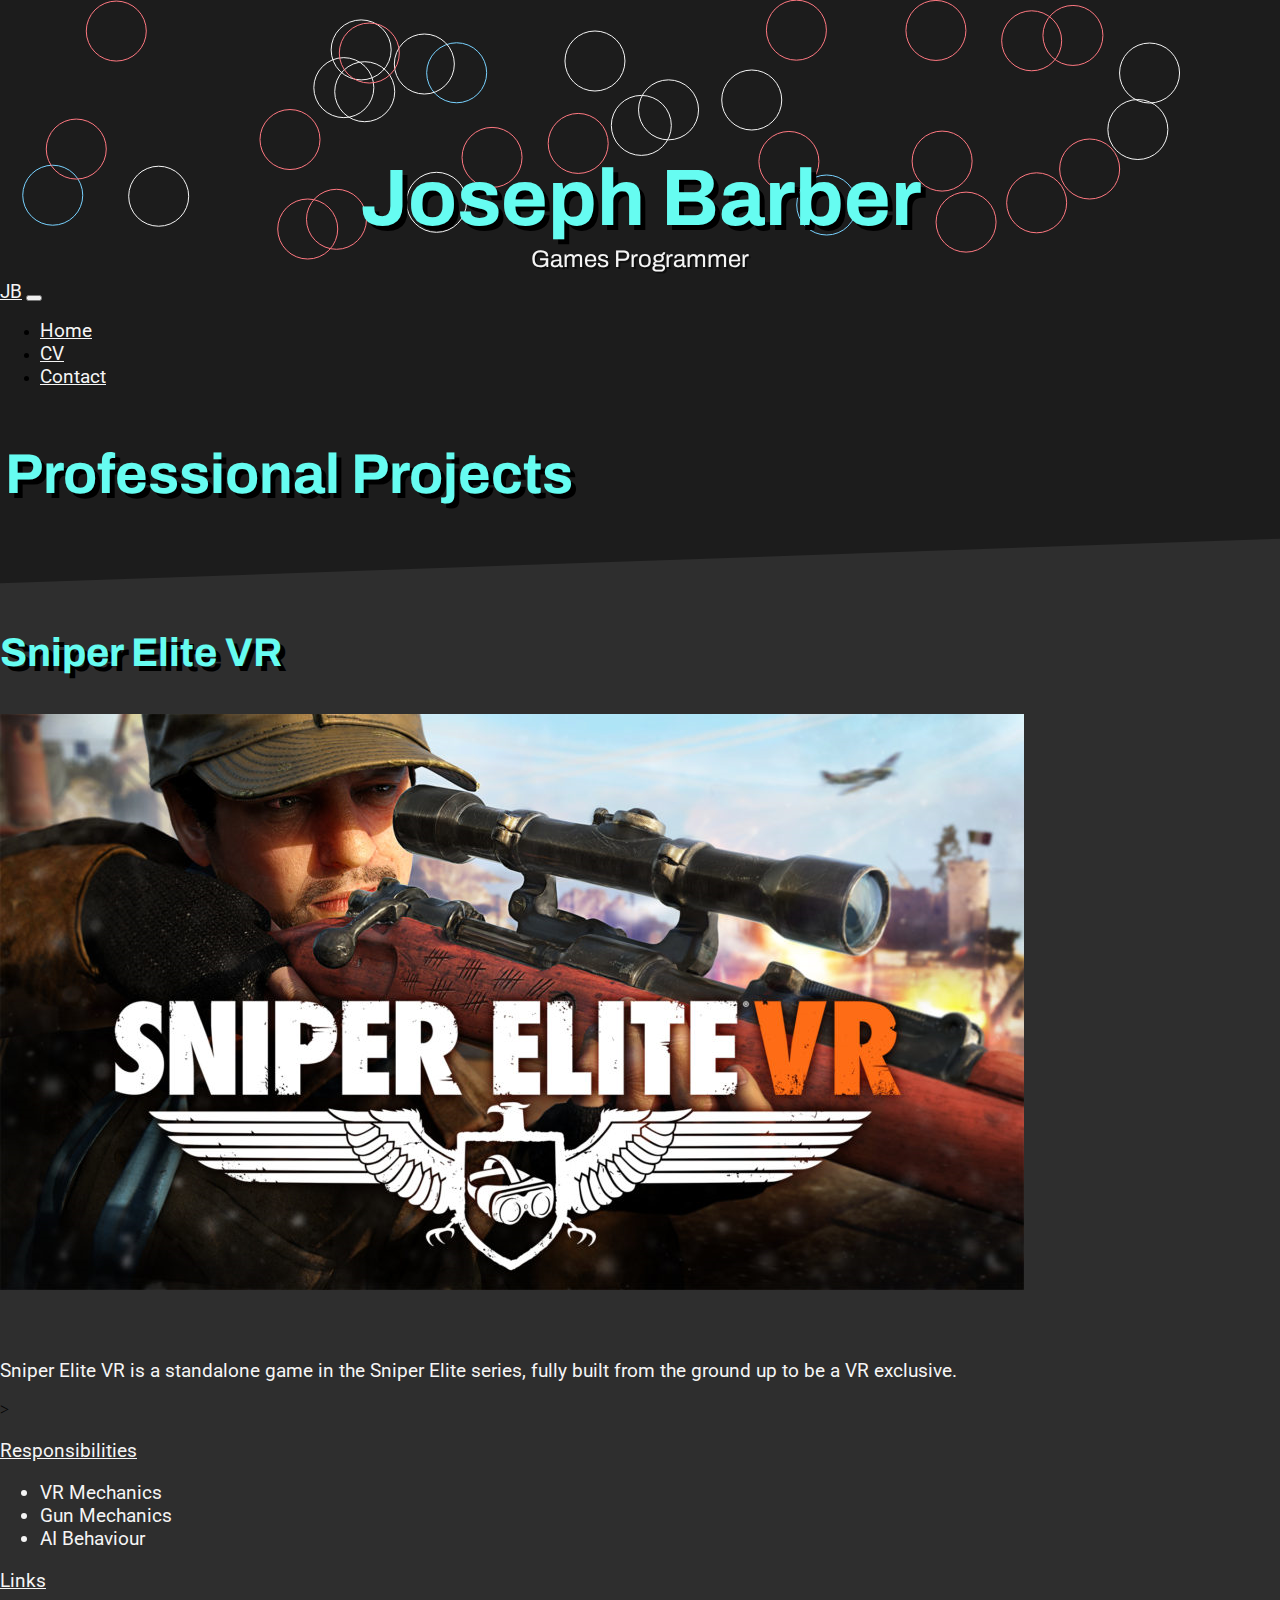
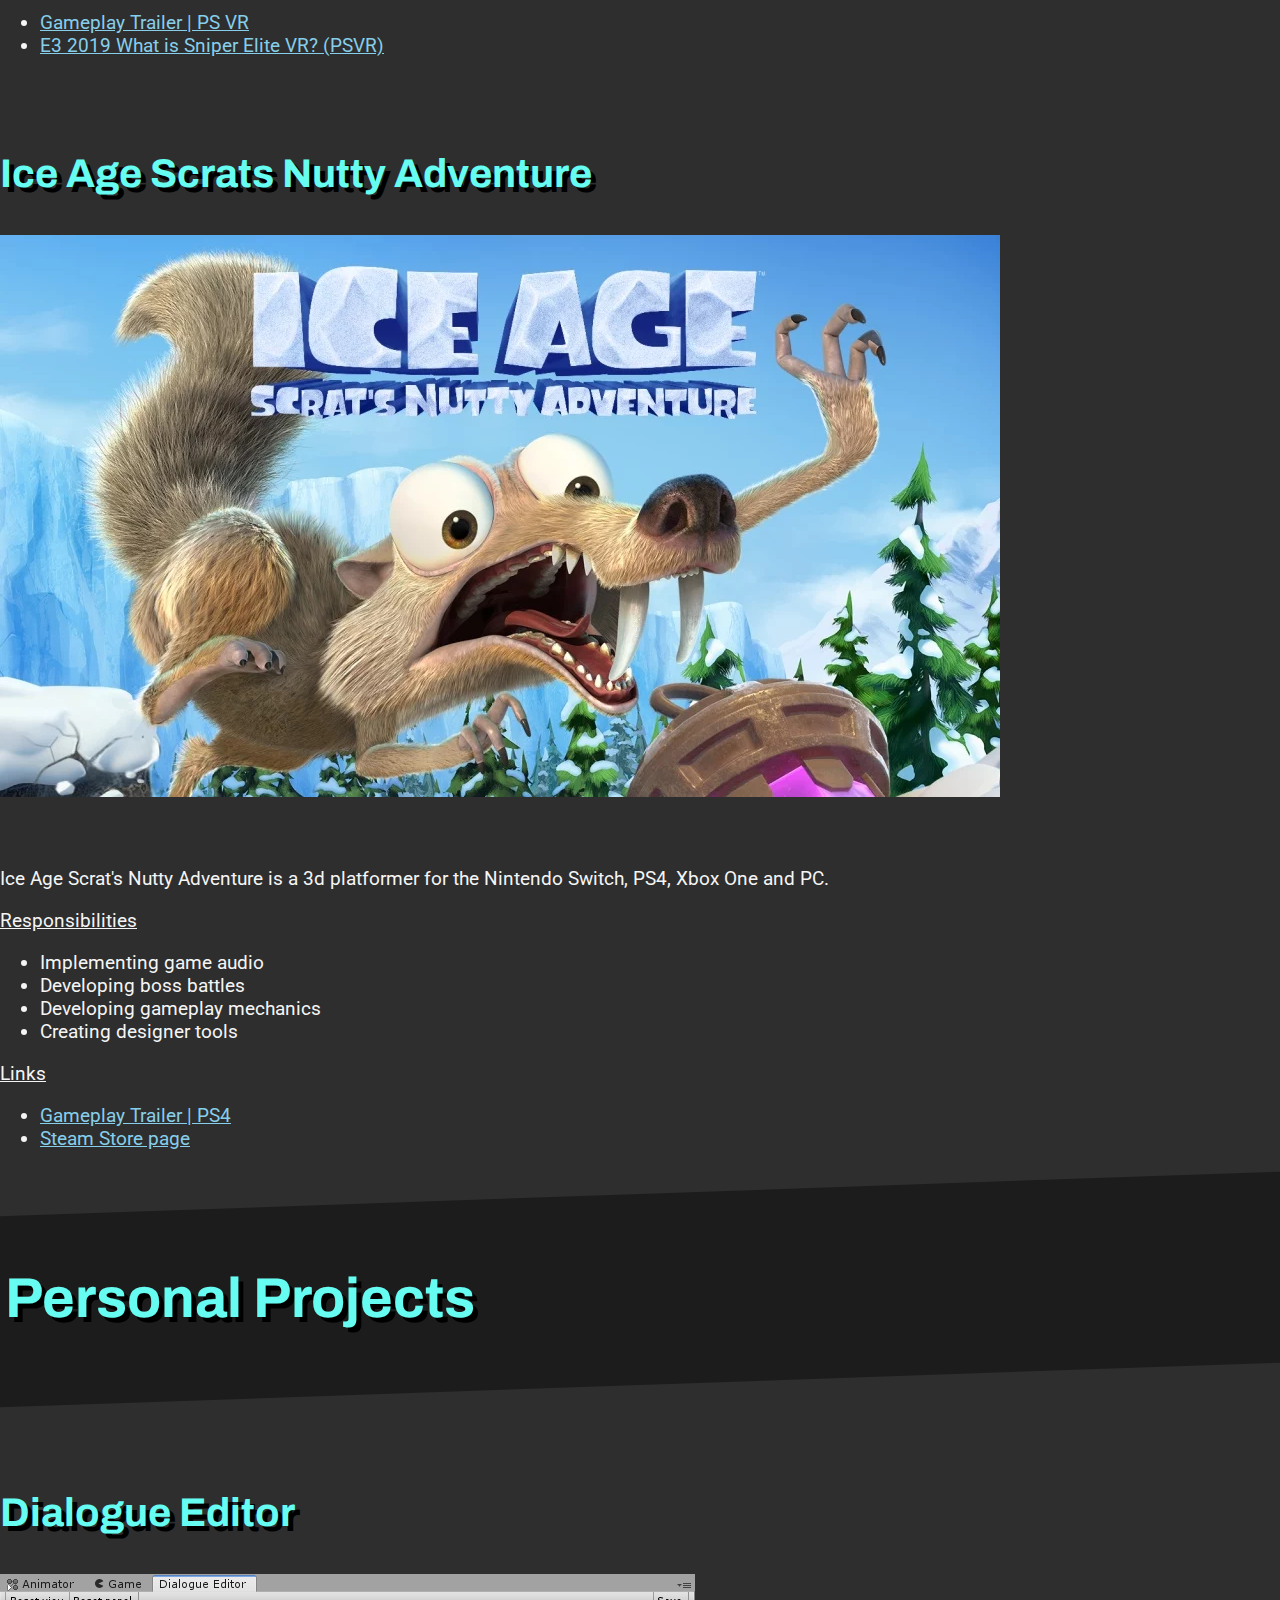
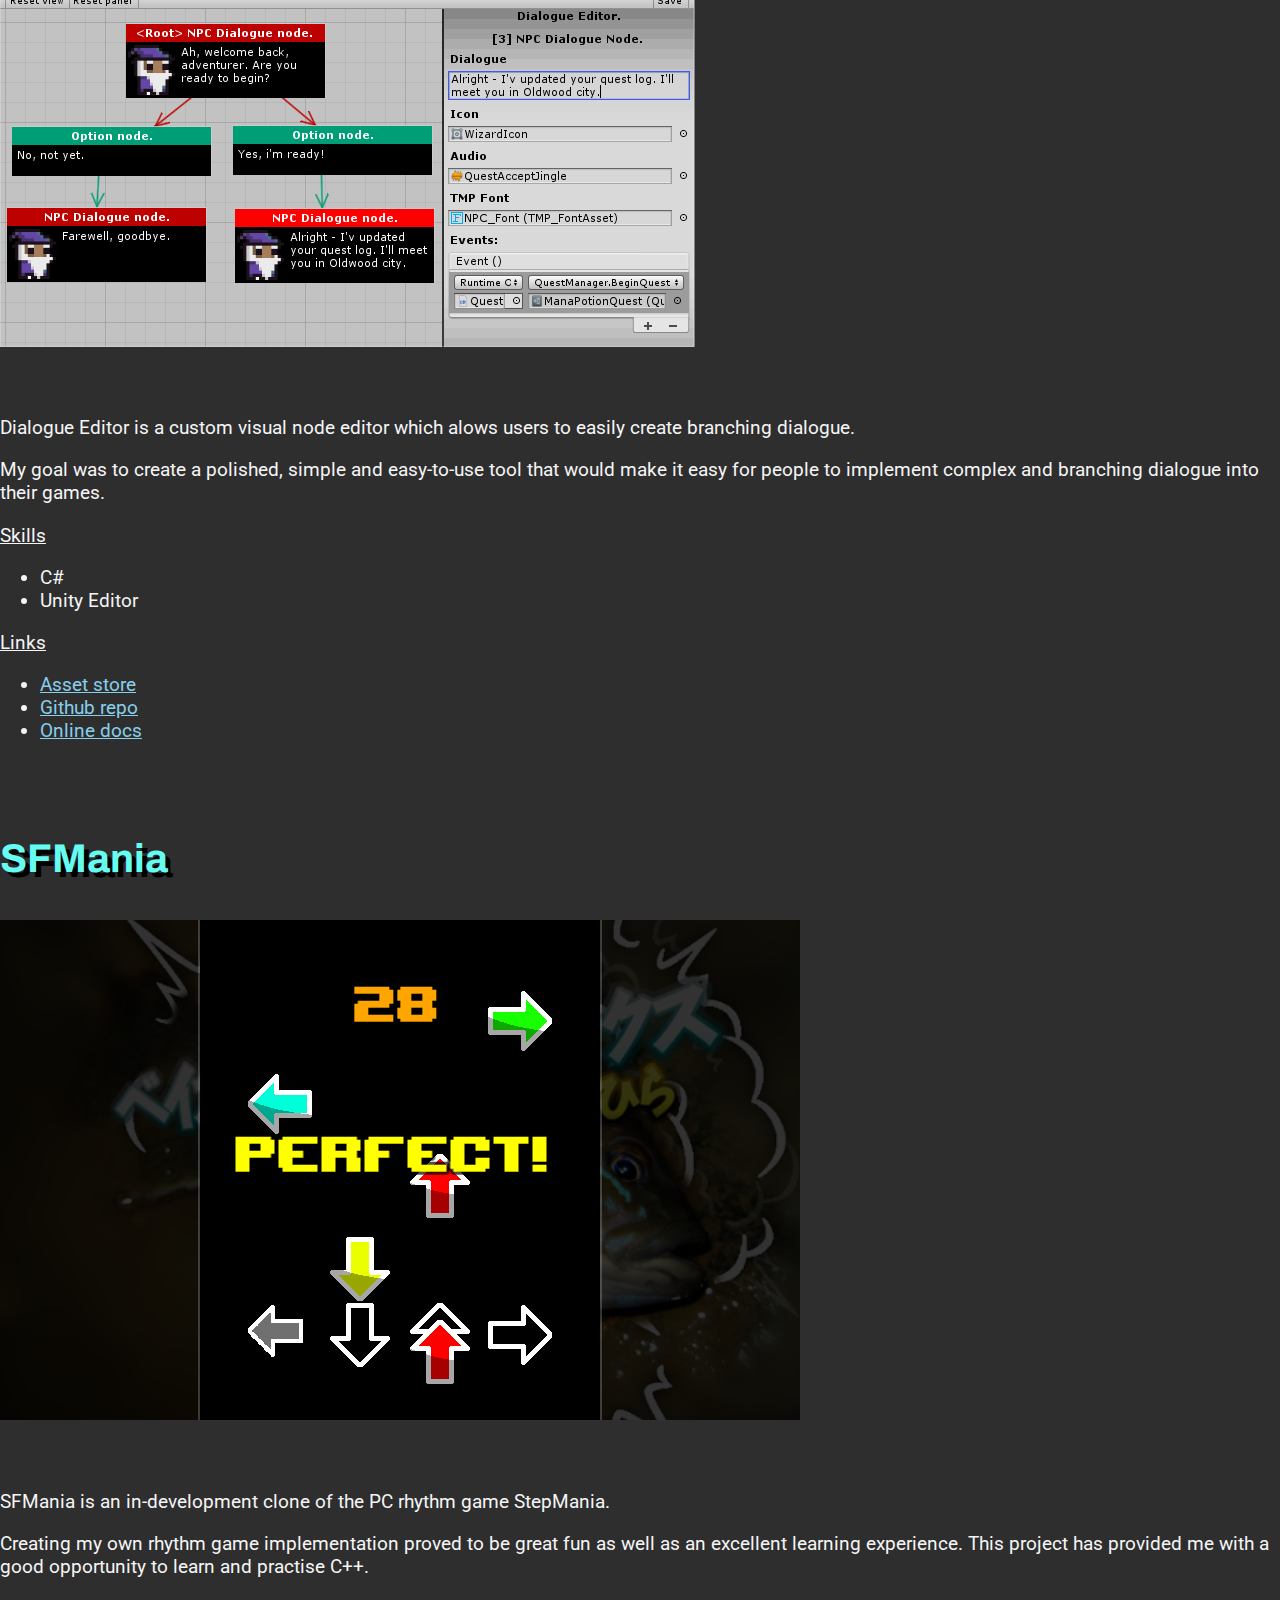
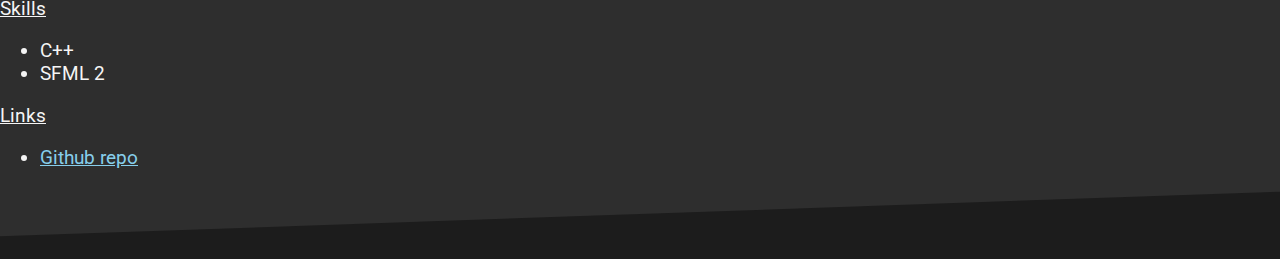
<file: index.html>
<!DOCTYPE html5>
<html>

<head>

    <title>Joseph Barber</title>

    <!-- Required meta tags -->
    <meta charset="utf-8">
    <meta name="author" content="">
    <meta name="description" content="">
    <meta name="viewport" content="width=device-width, initial-scale=1, shrink-to-fit=no">

    <!-- Bootstrap CSS -->
    <link rel="stylesheet" href="https://cdn.jsdelivr.net/npm/bootstrap@4.5.3/dist/css/bootstrap.min.css"
        integrity="sha384-TX8t27EcRE3e/ihU7zmQxVncDAy5uIKz4rEkgIXeMed4M0jlfIDPvg6uqKI2xXr2" crossorigin="anonymous">


    <!-- My Css -->
    <link href="style.css" rel="stylesheet">

    <!-- Fonts -->
    <link rel="preconnect" href="https://fonts.gstatic.com">
    <link href="https://fonts.googleapis.com/css2?family=Archivo&display=swap" rel="stylesheet">
    <link href="https://fonts.googleapis.com/css2?family=Roboto&display=swap" rel="stylesheet">

</head>

<title></title>

<body class="m_background">

    <!-- Wrapping container for Canvas and HTML Elements that will sit ontop -->
    <div id="canvas_container">
        <canvas id="m_canvas"> </canvas>
        <div id="canvas_overlay" class="m_center_title">
            <div>
                <div class="m_nameTopPadding"></div>
                <p class="m_headerText m_pageTitle" style="margin-bottom: -20px;">Joseph Barber</p>
                <p class="m_pageSubTitle">Games Programmer</p>
            </div>
        </div>
    </div>

    <!-- Invisible div which pads out the screen to everything else goes 
        below the canvas. Style is set via .js code -->
    <div id="canvas_padder"></div>


    <!-- Nav bar -->

    <nav class="navbar navbar-expand-sm navbar-dark bg-dark">
      <a class="m_bodyText navbar-brand" href="#">JB</a>
      <button class="navbar-toggler" type="button" data-toggle="collapse" data-target="#navbarSupportedContent" aria-controls="navbarSupportedContent" aria-expanded="false" aria-label="Toggle navigation">
        <span class="navbar-toggler-icon"></span>
      </button>
    
      <div class="collapse navbar-collapse" id="navbarSupportedContent">
        <ul class="navbar-nav ml-auto">
          <li class="nav-item">
            <a class="m_bodyText nav-link active" href="#">Home</a>
          </li>
          <li class="nav-item">
            <a class="m_bodyText nav-link" href="cv.html">CV</a>
          </li>
          <li class="nav-item">
            <a class="m_bodyText nav-link" href="contact.html">Contact</a>
          </li>
        </ul>
      </div>
    </nav>

    <!-- Beginning of page contents -->

    <div class="m_contentWrapper">

        <!-- Professional projects -->
        <div style="padding-left: 5px;">
            <p class="m_headerText m_sectionTitle">Professional Projects</p>
        </div>

        <!-- Diagonal box -->
        <div class="diagonal-box">
            <div class="diagonal-box-content ">

                <!-- Bootstrap container -->
                <div class="container">

                    <div class="m_contentBoxTopPadding"></div>

                    <!-- Sevr -->
                    <div class="row">

                        <div class="col-lg-5">
                            <p class="m_headerText m_projectTitle">Sniper Elite VR</p>
                            <img src="images/sevr.png" class="m_projectImage rounded mx-auto d-block">
                        </div>


                        <div class="m_projectInfoPadding col-lg-7">
                            <p class="m_bodyText">Sniper Elite VR is a standalone game in the Sniper Elite series,
                                fully built from the ground up to be a VR exclusive.</p>

>

                            <div class="row m_bodyText">
                                <div class="col-md">
                                    <p class="m_underline">Responsibilities</p>
                                    <ul>
                                        <li>VR Mechanics</li>
                                        <li>Gun Mechanics</li>
                                        <li>AI Behaviour</li>
                                    </ul>
                                </div>
                                <div class="col-md">
                                    <p class="m_underline">Links</p>
                                    <ul>
                                        <li><a class="m_projectLink" target="_blank" href="https://www.youtube.com/watch?v=L-jm6BvjzC4">Gameplay Trailer | PS VR</a></li>
                                        <li><a class="m_projectLink" target="_blank" href="https://www.youtube.com/watch?v=VsDegi_uKSY">E3 2019 What is Sniper Elite VR? (PSVR)</a></li>
                                    </ul>
                                </div>
                            </div>

                        </div>

                    </div>


                    <!-- IASNA -->
                    <div class="row">
                        <br><br>

                        <div class="col-lg-5">
                            <p class="m_headerText m_projectTitle">Ice Age Scrats Nutty Adventure</p>
                            <img src="images/iasna.png" class="m_projectImage rounded mx-auto d-block">
                        </div>


                        <div class="m_projectInfoPadding col-lg-7">
                            <p class="m_bodyText">Ice Age Scrat's Nutty Adventure is a 3d platformer for the Nintendo
                                Switch, PS4, Xbox One and PC.</p>

                            <div class="row m_bodyText">
                                <div class="col-md">
                                    <p class="m_underline">Responsibilities</p>
                                    <ul>
                                        <li>Implementing game audio</li>
                                        <li>Developing boss battles</li>
                                        <li>Developing gameplay mechanics</li>
                                        <li>Creating designer tools</li>
                                    </ul>
                                </div>
                                <div class="col-md">
                                    <p class="m_underline">Links</p>
                                    <ul>
                                        <li><a class="m_projectLink" target="_blank" href="https://www.youtube.com/watch?v=FPLXTiTr9qQ">Gameplay Trailer | PS4</a></li>
                                        <li><a class="m_projectLink" target="_blank" href="https://store.steampowered.com/app/751060/Ice_Age_Scrats_Nutty_Adventure/">Steam Store page</a></li>
                                    </ul>
                                </div>
                            </div>

                        </div>

                    </div>


                    <div class="row" style="padding-bottom: 25px;"></div>
                </div>

            </div>
        </div>

        <!-- Personal projects -->
        <div style="padding-left: 5px;">
            <br>
            <p class="m_headerText m_sectionTitle">Personal Projects</p>
        </div>

        <!-- Diagonal box -->
        <div class="diagonal-box">
            <div class="diagonal-box-content ">

                <!-- Bootstrap container -->
                <div class="container">

                    <div class="m_contentBoxTopPadding"></div>

                    <!-- Dialogue Editor -->
                    <div class="row">
                        <br><br>

                        <div class="col-lg-5">
                            <p class="m_headerText m_projectTitle">Dialogue Editor</p>
                            <img src="images/dialogueeditor.png" class="m_projectImage rounded mx-auto d-block">
                        </div>


                        <div class="m_projectInfoPadding col-lg-7">
                            <p class="m_bodyText">Dialogue Editor is a custom visual node editor which alows users to easily create branching dialogue.</p>
                            <p class="m_bodyText">My goal was to create a polished, simple and easy-to-use tool that would make it easy for people to implement complex and branching dialogue into their games.</p>



                            <div class="row m_bodyText">
                                <div class="col-md">
                                    <p class="m_underline">Skills</p>
                                    <ul>
                                        <li>C#</li>
                                        <li>Unity Editor</li>
                                    </ul>
                                </div>
                                <div class="col-md">
                                    <p class="m_underline">Links</p>
                                    <ul>
                                        <li><a class="m_projectLink" target="_blank" href="https://assetstore.unity.com/packages/tools/utilities/dialogue-editor-168329">Asset store</a></li>
                                        <li><a class="m_projectLink" target="_blank" href="https://github.com/JosephBarber96/UnityDialogueEditor">Github repo</a></li>
                                        <li><a class="m_projectLink" target="_blank" href="https://josephbarber96.github.io/dialogueeditor.html">Online docs</a></li>
                                    </ul>
                                </div>
                            </div>

                        </div>

                    </div>


                    <!-- SFMania -->
                    <div class="row">
                        <br><br>

                        <div class="col-lg-5">
                            <p class="m_headerText m_projectTitle">SFMania</p>
                            <img src="images/sfmania.png" class="m_projectImage rounded mx-auto d-block">
                        </div>


                        <div class="m_projectInfoPadding col-lg-7">
                            <p class="m_bodyText">SFMania is an in-development clone of the PC rhythm game StepMania.</p>
                            <p class="m_bodyText">Creating my own rhythm game implementation proved to be great fun as well as an excellent learning experience. This project has provided me with a good opportunity to learn and practise C++.</p>


                            <div class="row m_bodyText">
                                <div class="col-md">
                                    <p class="m_underline">Skills</p>
                                    <ul>
                                        <li>C++</li>
                                        <li>SFML 2</li>
                                    </ul>
                                </div>
                                <div class="col-md">
                                    <p class="m_underline">Links</p>
                                    <ul>
                                        <li><a class="m_projectLink" target="_blank" href="https://github.com/JosephBarber96/sfMania">Github repo</a></li>
                                    </ul>
                                </div>
                            </div>

                        </div>

                    </div>

                    <div class="row" style="padding-bottom: 25px;"></div>


                </div>

            </div>
        </div>

    </div>



    <script src="canvas.js"></script>

    <!-- Option 1: jQuery and Bootstrap Bundle (includes Popper) -->
    <script src="https://code.jquery.com/jquery-3.5.1.slim.min.js"
        integrity="sha384-DfXdz2htPH0lsSSs5nCTpuj/zy4C+OGpamoFVy38MVBnE+IbbVYUew+OrCXaRkfj"
        crossorigin="anonymous"></script>
    <script src="https://cdn.jsdelivr.net/npm/bootstrap@4.5.3/dist/js/bootstrap.bundle.min.js"
        integrity="sha384-ho+j7jyWK8fNQe+A12Hb8AhRq26LrZ/JpcUGGOn+Y7RsweNrtN/tE3MoK7ZeZDyx"
        crossorigin="anonymous"></script>

</body>

</html>
</file>
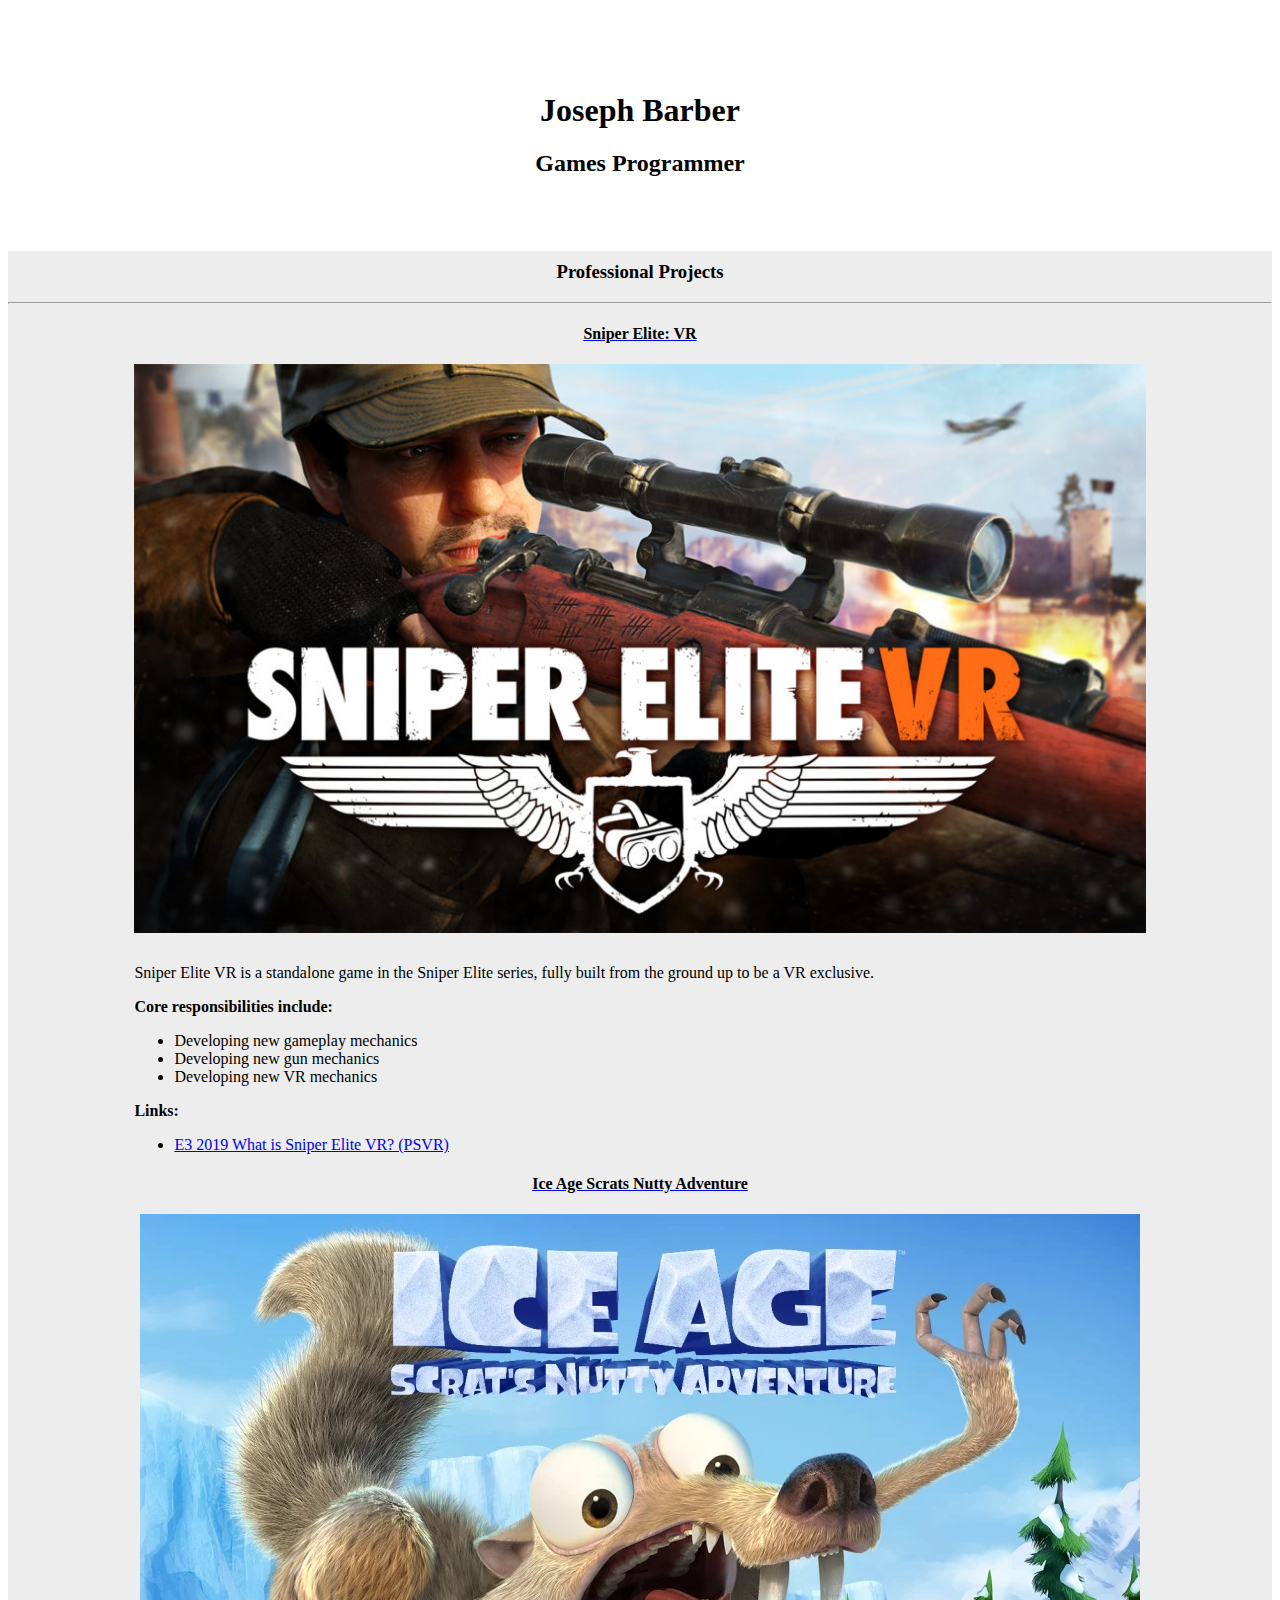
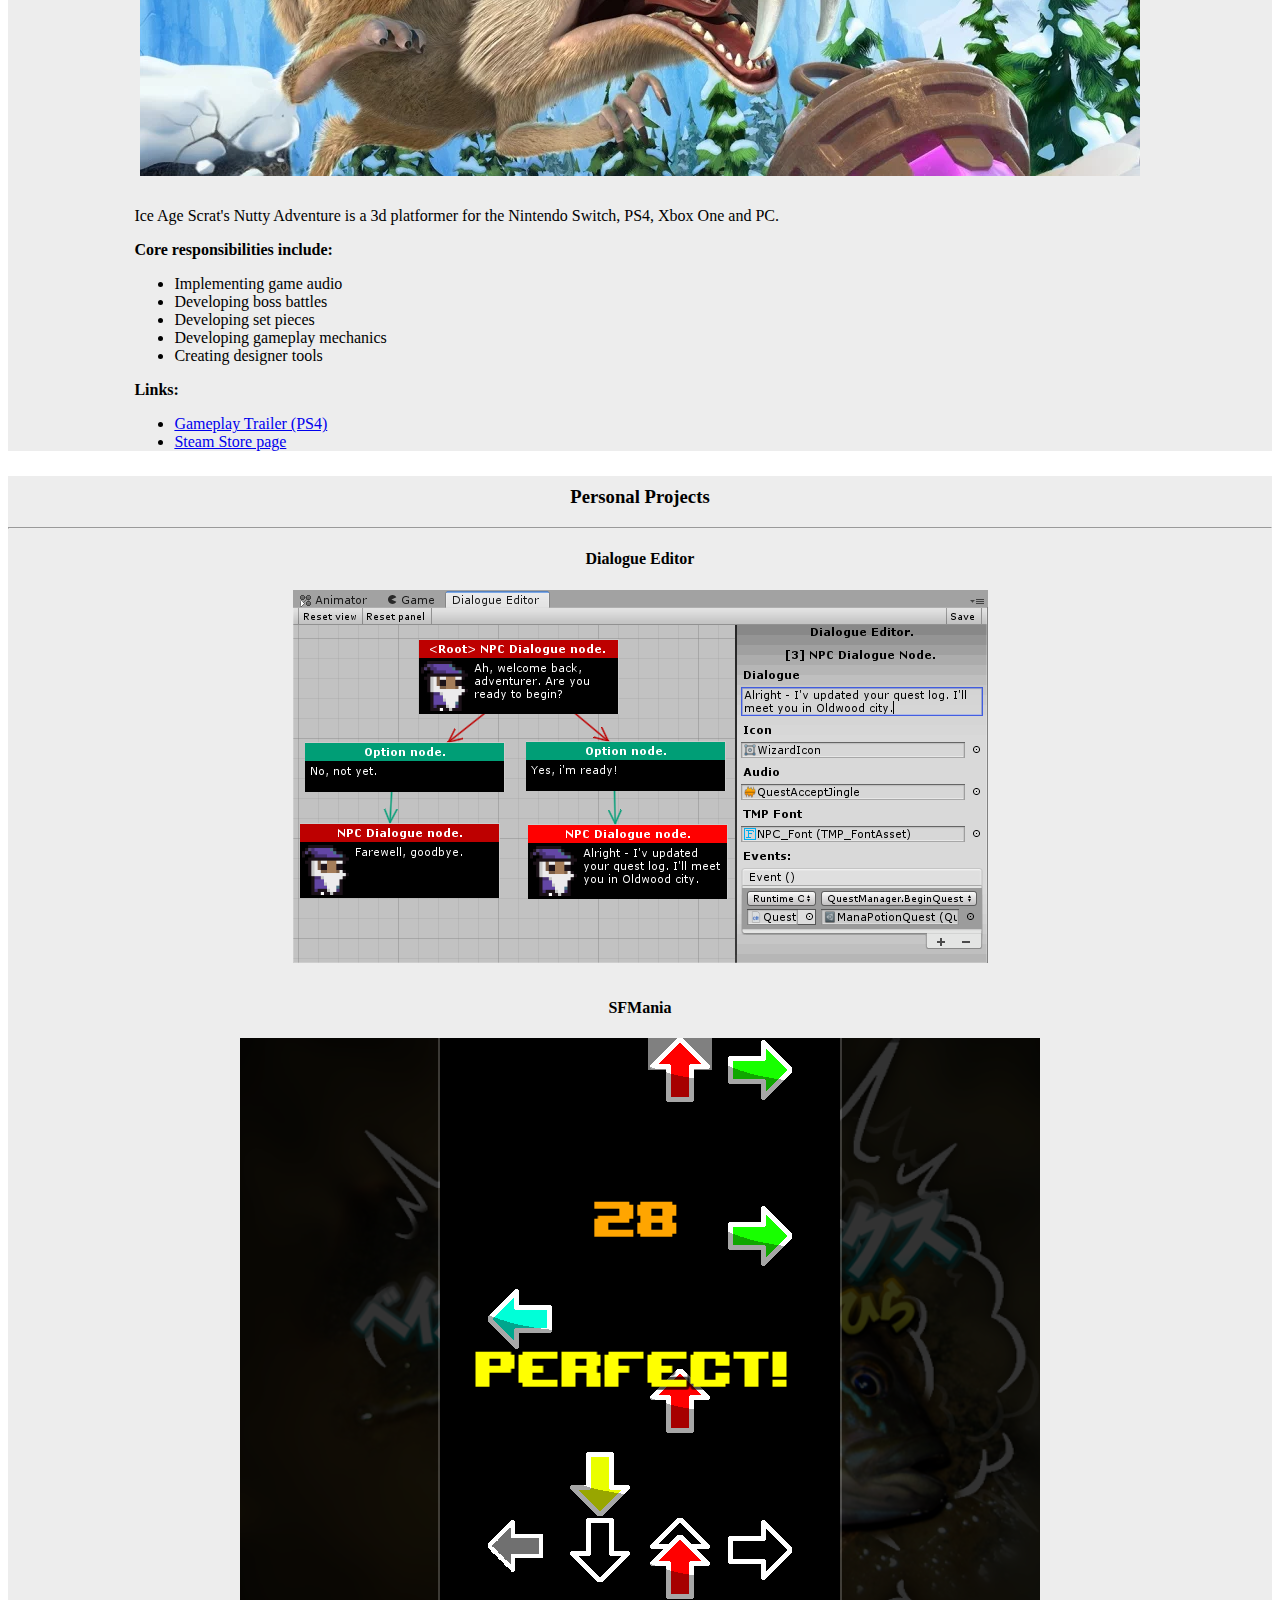
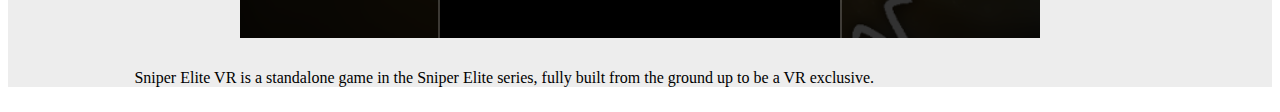
<file: _newsite/index.html>
<!doctype html>
<html lang="en">

<head>
    <!-- Required meta tags -->
    <meta charset="utf-8">
    <meta name="viewport" content="width=device-width, initial-scale=1, shrink-to-fit=no">

    <!-- Bootstrap CSS -->
    <link rel="stylesheet" href="https://stackpath.bootstrapcdn.com/bootstrap/4.1.3/css/bootstrap.min.css"
        integrity="sha384-MCw98/SFnGE8fJT3GXwEOngsV7Zt27NXFoaoApmYm81iuXoPkFOJwJ8ERdknLPMO" crossorigin="anonymous">

    <!-- My CSS -->
    <link rel="stylesheet" href="styles.css">

    <title>Joseph Barber</title>
</head>

<body class="m_body">

    <!-- Nav bar-->
    <nav class="navbar navbar-dark bg-dark">
        <h5 style="color: white;">Joseph Barber</h5>
    </nav>

    <!-- Title -->
    <div class="m_heading" style="padding-bottom: 35px;">
        <h1>Joseph Barber</h1>
        <h2>Games Programmer</h2>
    </div>

    <!-- Professional projects container-->
    <div class="container rounded m_contentContainer">
        <h3 class="m_heading">Professional Projects</h3>
        <hr>

        <!-- Row 1 -->
        <div class="row">

            <!-- SEVR -->
            <div class="col-lg">
                <a href="temp.html"> <h4 class="m_projectTitle">Sniper Elite: VR</h4></a>
                <a href="temp.html"><img class="m_projectImage" src="images/sevr.png"></a>

                <p class="m_projectText">Sniper Elite VR is a standalone game in the Sniper Elite series,
                    fully built from the ground up to be a VR exclusive.</p>

                <div class="m_projectText">
                    <p class="m_boldText">Core responsibilities include:</p>
                    <ul>
                        <li>Developing new gameplay mechanics</li>
                        <li>Developing new gun mechanics</li>
                        <li>Developing new VR mechanics</li>
                    </ul>
                </div>

                <div  class="m_projectText">
                    <p class="m_boldText">Links:</p>
                    <ul>
                        <li><a target="_blank" href="https://www.youtube.com/watch?v=VsDegi_uKSY">E3 2019 What is Sniper Elite VR? (PSVR)</a></li>
                    </ul>
                </div>

            </div>

            <!-- IASNA -->
            <div class="col-lg">
                <a href="temp.html"> <h4 class="m_projectTitle">Ice Age Scrats Nutty Adventure</h4></a>
                <a href="temp.html"><img class="m_projectImage" src="images/iasna.png"></a>

                <p class="m_projectText">Ice Age Scrat's Nutty Adventure is a 3d platformer for the Nintendo Switch, PS4, Xbox One and PC.</p>

                <div class="m_projectText">
                    <p class="m_boldText">Core responsibilities include:</p>
                    <ul>
                        <li>Implementing game audio</li>
                        <li>Developing boss battles</li>
                        <li>Developing set pieces</li>
                        <li>Developing gameplay mechanics</li>
                        <li>Creating designer tools</li>
                    </ul>
                </div>

                <div  class="m_projectText">
                    <p class="m_boldText">Links:</p>
                    <ul>
                        <li><a target="_blank" href="https://www.youtube.com/watch?v=FPLXTiTr9qQ">Gameplay Trailer (PS4)</atarget="_blank"></li>
                        <li><a target="_blank" href="https://store.steampowered.com/app/751060/Ice_Age_Scrats_Nutty_Adventure/">Steam Store page</a></li>
                    </ul>
                </div>
            </div>

        </div>
    </div>

    <!-- Personal projects container-->
    <div class="container rounded m_contentContainer">  
        <h3 class="m_heading">Personal Projects</h3>
        <hr>

        <!-- Row 1 -->
        <div class="row">

            <!-- Dialogue Editor -->
            <div class="col-lg">
                <h4 class="m_projectTitle">Dialogue Editor</h4>
                <img class="m_projectImage" src="images/dialogueeditor.png">
            </div>

            <!-- SFMania -->
            <div class="col-lg">
                <h4 class="m_projectTitle">SFMania</h4>
                <img class="m_projectImage" src="images/sfmania.png">

                <p class="m_projectText">Sniper Elite VR is a standalone game in the Sniper Elite series,
                    fully built from the ground up to be a VR exclusive.</p>
            </div>



        </div>

    </div>

    <!-- Optional JavaScript -->
    <!-- jQuery first, then Popper.js, then Bootstrap JS -->
    <script src="https://code.jquery.com/jquery-3.3.1.slim.min.js"
        integrity="sha384-q8i/X+965DzO0rT7abK41JStQIAqVgRVzpbzo5smXKp4YfRvH+8abtTE1Pi6jizo"
        crossorigin="anonymous"></script>
    <script src="https://cdnjs.cloudflare.com/ajax/libs/popper.js/1.14.3/umd/popper.min.js"
        integrity="sha384-ZMP7rVo3mIykV+2+9J3UJ46jBk0WLaUAdn689aCwoqbBJiSnjAK/l8WvCWPIPm49"
        crossorigin="anonymous"></script>
    <script src="https://stackpath.bootstrapcdn.com/bootstrap/4.1.3/js/bootstrap.min.js"
        integrity="sha384-ChfqqxuZUCnJSK3+MXmPNIyE6ZbWh2IMqE241rYiqJxyMiZ6OW/JmZQ5stwEULTy"
        crossorigin="anonymous"></script>
</body>

</html>
</file>
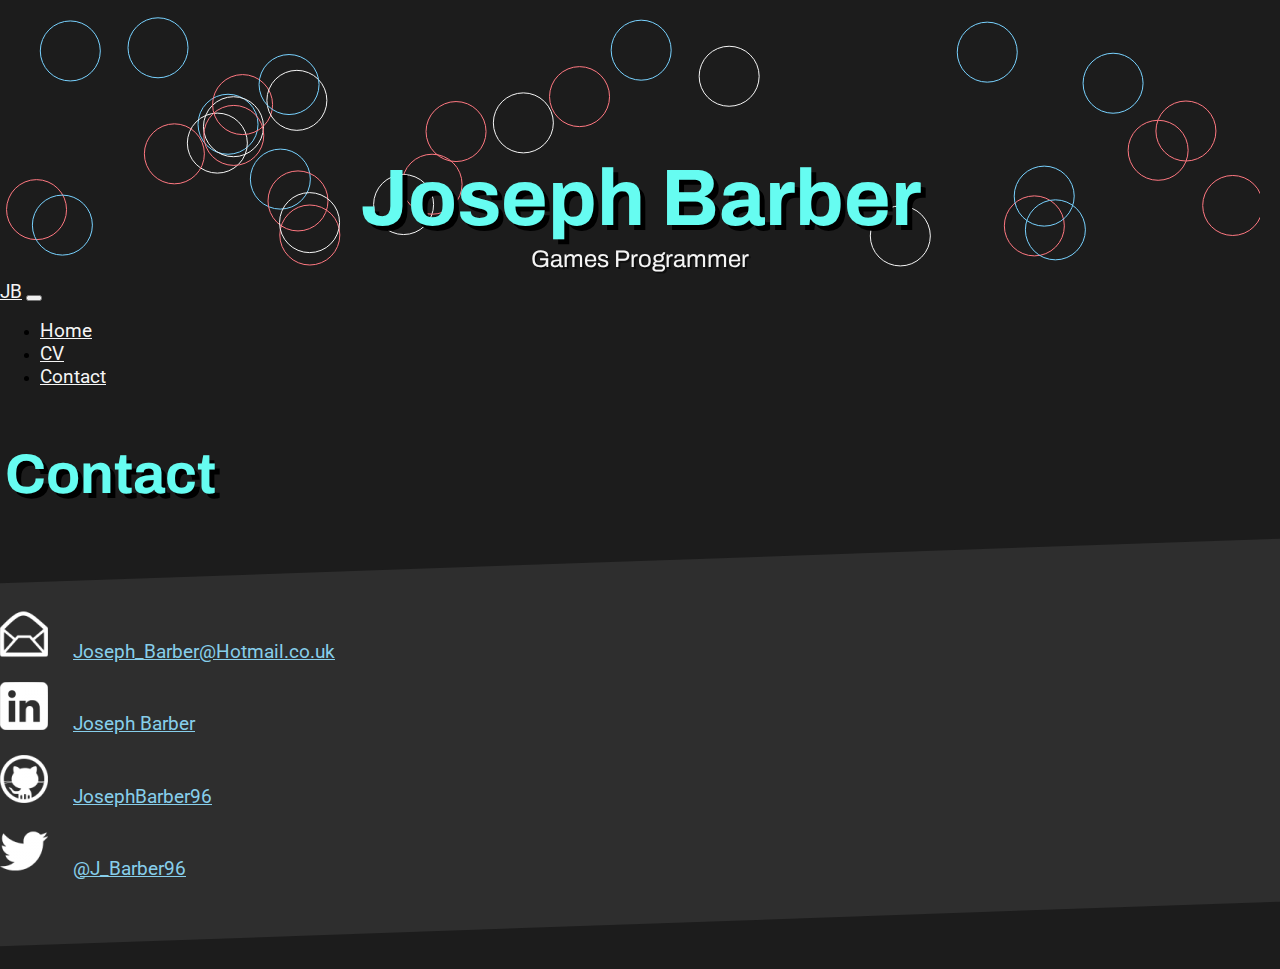
<file: contact.html>
<!DOCTYPE html5>
<html>

<head>

    <title>Joseph Barber</title>

    <!-- Required meta tags -->
    <meta charset="utf-8">
    <meta name="author" content="">
    <meta name="description" content="">
    <meta name="viewport" content="width=device-width, initial-scale=1, shrink-to-fit=no">

    <!-- Bootstrap CSS -->
    <link rel="stylesheet" href="https://cdn.jsdelivr.net/npm/bootstrap@4.5.3/dist/css/bootstrap.min.css"
        integrity="sha384-TX8t27EcRE3e/ihU7zmQxVncDAy5uIKz4rEkgIXeMed4M0jlfIDPvg6uqKI2xXr2" crossorigin="anonymous">


    <!-- My Css -->
    <link href="style.css" rel="stylesheet">

    <!-- Fonts -->
    <link rel="preconnect" href="https://fonts.gstatic.com">
    <link href="https://fonts.googleapis.com/css2?family=Archivo&display=swap" rel="stylesheet">
    <link href="https://fonts.googleapis.com/css2?family=Roboto&display=swap" rel="stylesheet">

</head>

<title></title>

<body class="m_background">

    <!-- Wrapping container for Canvas and HTML Elements that will sit ontop -->
    <div id="canvas_container">
        <canvas id="m_canvas"> </canvas>
        <div id="canvas_overlay" class="m_center_title">
            <div>
                <div class="m_nameTopPadding"></div>
                <p class="m_headerText m_pageTitle" style="margin-bottom: -20px;">Joseph Barber</p>
                <p class="m_pageSubTitle">Games Programmer</p>
            </div>
        </div>
    </div>

    <!-- Invisible div which pads out the screen to everything else goes 
        below the canvas. Style is set via .js code -->
    <div id="canvas_padder"></div>


    <!-- Nav bar -->

    <nav class="navbar navbar-expand-sm navbar-dark bg-dark">
      <a class="m_bodyText navbar-brand" href="#">JB</a>
      <button class="navbar-toggler" type="button" data-toggle="collapse" data-target="#navbarSupportedContent" aria-controls="navbarSupportedContent" aria-expanded="false" aria-label="Toggle navigation">
        <span class="navbar-toggler-icon"></span>
      </button>
    
      <div class="collapse navbar-collapse" id="navbarSupportedContent">
        <ul class="navbar-nav ml-auto">
          <li class="nav-item">
            <a class="m_bodyText nav-link" href="index.html">Home</a>
          </li>
          <li class="nav-item">
            <a class="m_bodyText nav-link" href="cv.html">CV</a>
          </li>
          <li class="nav-item">
            <a class="m_bodyText nav-link active" href="#">Contact</a>
          </li>
        </ul>
      </div>
    </nav>

    <!-- Beginning of page contents -->

    <div class="m_contentWrapper">

        <!-- Professional projects -->
        <div style="padding-left: 5px;">
            <p class="m_headerText m_sectionTitle">Contact</p>
        </div>

        <!-- Diagonal box -->
        <div class="diagonal-box">
            <div class="diagonal-box-content ">

                <!-- Bootstrap container -->
                <div class="container">

                    <div class="m_contentBoxTopPadding"></div>


                    <div class="row">
                        <div class="col-lg">

                            <p class="m_bodyText"><img class="contactIcon" src="icons/email-48.png"/><a class="m_projectLink" target="_blank" href="mailto:Joseph_Barber@Hotmail.co.uk">Joseph_Barber@Hotmail.co.uk</a></p>
                            <p class="m_bodyText"><img class="contactIcon" src="icons/linkedin-3-48.png"/><a class="m_projectLink" target="_blank" href="https://www.linkedin.com/in/joseph-barber/">Joseph Barber</a></p>
                            <p class="m_bodyText"><img class="contactIcon" src="icons/github-11-48.png"/><a class="m_projectLink" target="_blank" href="https://github.com/JosephBarber96">JosephBarber96</a></p>
                            <p class="m_bodyText"><img class="contactIcon" src="icons/twitter-48.png"/><a class="m_projectLink" target="_blank" href="https://twitter.com/J_Barber96">@J_Barber96</a></p>

                        </div>
                    </div>

                    <div class="row" style="padding-bottom: 25px;"></div>
                </div>

            </div>
        </div>

    </div>



    <script src="canvas.js"></script>

    <!-- Option 1: jQuery and Bootstrap Bundle (includes Popper) -->
    <script src="https://code.jquery.com/jquery-3.5.1.slim.min.js"
        integrity="sha384-DfXdz2htPH0lsSSs5nCTpuj/zy4C+OGpamoFVy38MVBnE+IbbVYUew+OrCXaRkfj"
        crossorigin="anonymous"></script>
    <script src="https://cdn.jsdelivr.net/npm/bootstrap@4.5.3/dist/js/bootstrap.bundle.min.js"
        integrity="sha384-ho+j7jyWK8fNQe+A12Hb8AhRq26LrZ/JpcUGGOn+Y7RsweNrtN/tE3MoK7ZeZDyx"
        crossorigin="anonymous"></script>

</body>

</html>
</file>
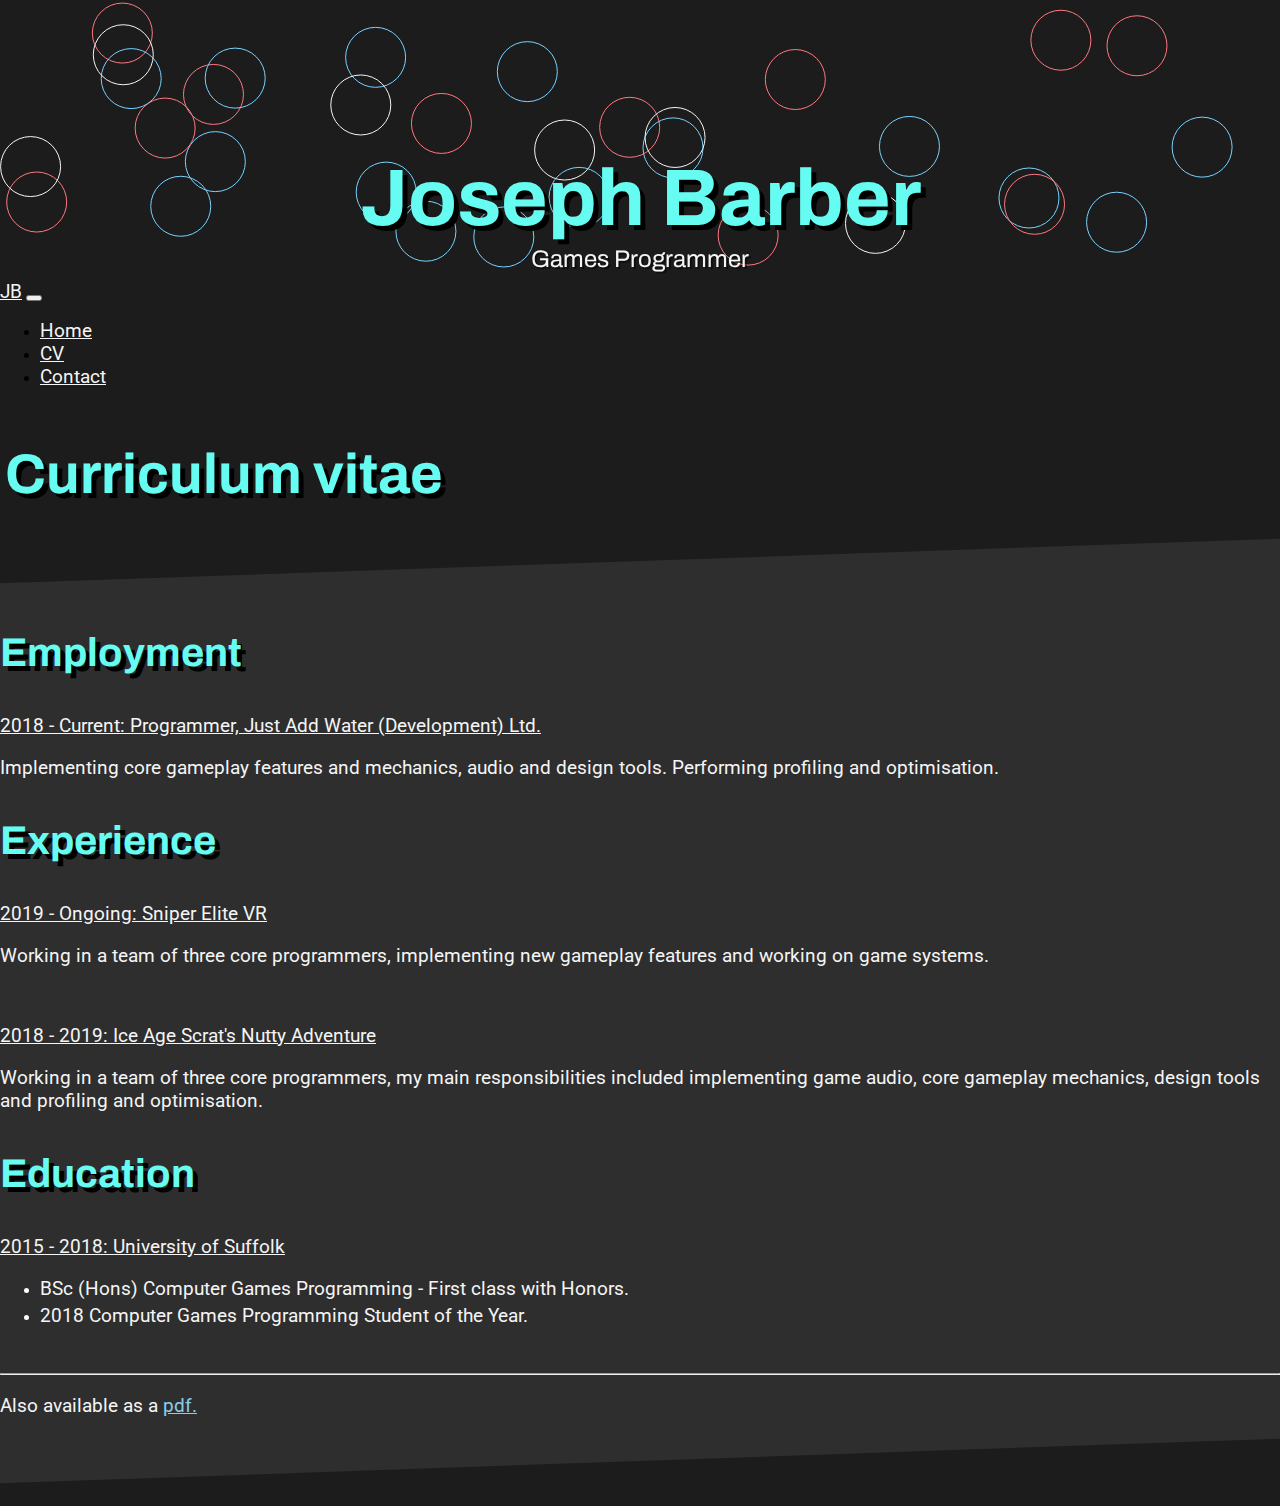
<file: cv.html>
<!DOCTYPE html5>
<html>

<head>

    <title>Joseph Barber</title>

    <!-- Required meta tags -->
    <meta charset="utf-8">
    <meta name="author" content="">
    <meta name="description" content="">
    <meta name="viewport" content="width=device-width, initial-scale=1, shrink-to-fit=no">

    <!-- Bootstrap CSS -->
    <link rel="stylesheet" href="https://cdn.jsdelivr.net/npm/bootstrap@4.5.3/dist/css/bootstrap.min.css"
        integrity="sha384-TX8t27EcRE3e/ihU7zmQxVncDAy5uIKz4rEkgIXeMed4M0jlfIDPvg6uqKI2xXr2" crossorigin="anonymous">


    <!-- My Css -->
    <link href="style.css" rel="stylesheet">

    <!-- Fonts -->
    <link rel="preconnect" href="https://fonts.gstatic.com">
    <link href="https://fonts.googleapis.com/css2?family=Archivo&display=swap" rel="stylesheet">
    <link href="https://fonts.googleapis.com/css2?family=Roboto&display=swap" rel="stylesheet">

</head>

<title></title>

<body class="m_background">

    <!-- Wrapping container for Canvas and HTML Elements that will sit ontop -->
    <div id="canvas_container">
        <canvas id="m_canvas"> </canvas>
        <div id="canvas_overlay" class="m_center_title">
            <div>
                <div class="m_nameTopPadding"></div>
                <p class="m_headerText m_pageTitle" style="margin-bottom: -20px;">Joseph Barber</p>
                <p class="m_pageSubTitle">Games Programmer</p>
            </div>
        </div>
    </div>

    <!-- Invisible div which pads out the screen to everything else goes 
        below the canvas. Style is set via .js code -->
    <div id="canvas_padder"></div>


    <!-- Nav bar -->

    <nav class="navbar navbar-expand-sm navbar-dark bg-dark">
      <a class="m_bodyText navbar-brand" href="#">JB</a>
      <button class="navbar-toggler" type="button" data-toggle="collapse" data-target="#navbarSupportedContent" aria-controls="navbarSupportedContent" aria-expanded="false" aria-label="Toggle navigation">
        <span class="navbar-toggler-icon"></span>
      </button>
    
      <div class="collapse navbar-collapse" id="navbarSupportedContent">
        <ul class="navbar-nav ml-auto">
          <li class="nav-item">
            <a class="m_bodyText nav-link" href="index.html">Home</a>
          </li>
          <li class="nav-item">
            <a class="m_bodyText nav-link active" href="#">CV</a>
          </li>
          <li class="nav-item">
            <a class="m_bodyText nav-link" href="contact.html">Contact</a>
          </li>
        </ul>
      </div>
    </nav>

    <!-- Beginning of page contents -->

    <div class="m_contentWrapper">

        <!-- Professional projects -->
        <div style="padding-left: 5px;">
            <p class="m_headerText m_sectionTitle">Curriculum vitae</p>
        </div>

        <!-- Diagonal box -->
        <div class="diagonal-box">
            <div class="diagonal-box-content ">

                <!-- Bootstrap container -->
                <div class="container">

                    <div class="m_contentBoxTopPadding"></div>


                    <div class="row">
                        <div class="col-lg">

                            <p class="m_headerText m_projectTitle">Employment</p>
                            <p class="m_bodyText m_cvSubheading">2018 - Current: Programmer, Just Add Water (Development) Ltd.</p>
                            <p class="m_bodyText">Implementing core gameplay features and mechanics, audio and design tools. Performing profiling and optimisation.</p>

                            <p class="m_headerText m_projectTitle">Experience</p>
                            <p class="m_bodyText m_cvSubheading">2019 - Ongoing: Sniper Elite VR</p>
                            <p class="m_bodyText">Working in a team of three core programmers, implementing new gameplay features and working on game systems.</p>
                            <br>
                            <p class="m_bodyText m_cvSubheading">2018 - 2019: Ice Age Scrat's Nutty Adventure</p>
                            <p class="m_bodyText">Working in a team of three core programmers, my main responsibilities included implementing game audio, core gameplay mechanics, design tools and profiling and optimisation.</p>

                            <p class="m_headerText m_projectTitle">Education</p>
                            <p class="m_bodyText m_cvSubheading">2015 - 2018: University of Suffolk</p>
                            <ul style="color: white;">
                                <li style="margin-bottom: -15;">
                                    <p class="m_bodyText">BSc (Hons) Computer Games Programming - First class with Honors.</p>
                                </li>
                                <li>
                                    <p class="m_bodyText">2018 Computer Games Programming Student of the Year.</p>
                                </li>
                            </ul>

                            <br>
                            <hr style="background-color: whitesmoke;">
                            <p class="m_bodyText">Also available as a <a class="m_projectLink" target="_blank" href="docs/JosephBarberCV.pdf">pdf.</a></p>
                        </div>
                    </div>

                    <div class="row" style="padding-bottom: 25px;"></div>
                </div>

            </div>
        </div>

    </div>



    <script src="canvas.js"></script>

    <!-- Option 1: jQuery and Bootstrap Bundle (includes Popper) -->
    <script src="https://code.jquery.com/jquery-3.5.1.slim.min.js"
        integrity="sha384-DfXdz2htPH0lsSSs5nCTpuj/zy4C+OGpamoFVy38MVBnE+IbbVYUew+OrCXaRkfj"
        crossorigin="anonymous"></script>
    <script src="https://cdn.jsdelivr.net/npm/bootstrap@4.5.3/dist/js/bootstrap.bundle.min.js"
        integrity="sha384-ho+j7jyWK8fNQe+A12Hb8AhRq26LrZ/JpcUGGOn+Y7RsweNrtN/tE3MoK7ZeZDyx"
        crossorigin="anonymous"></script>

</body>

</html>
</file>
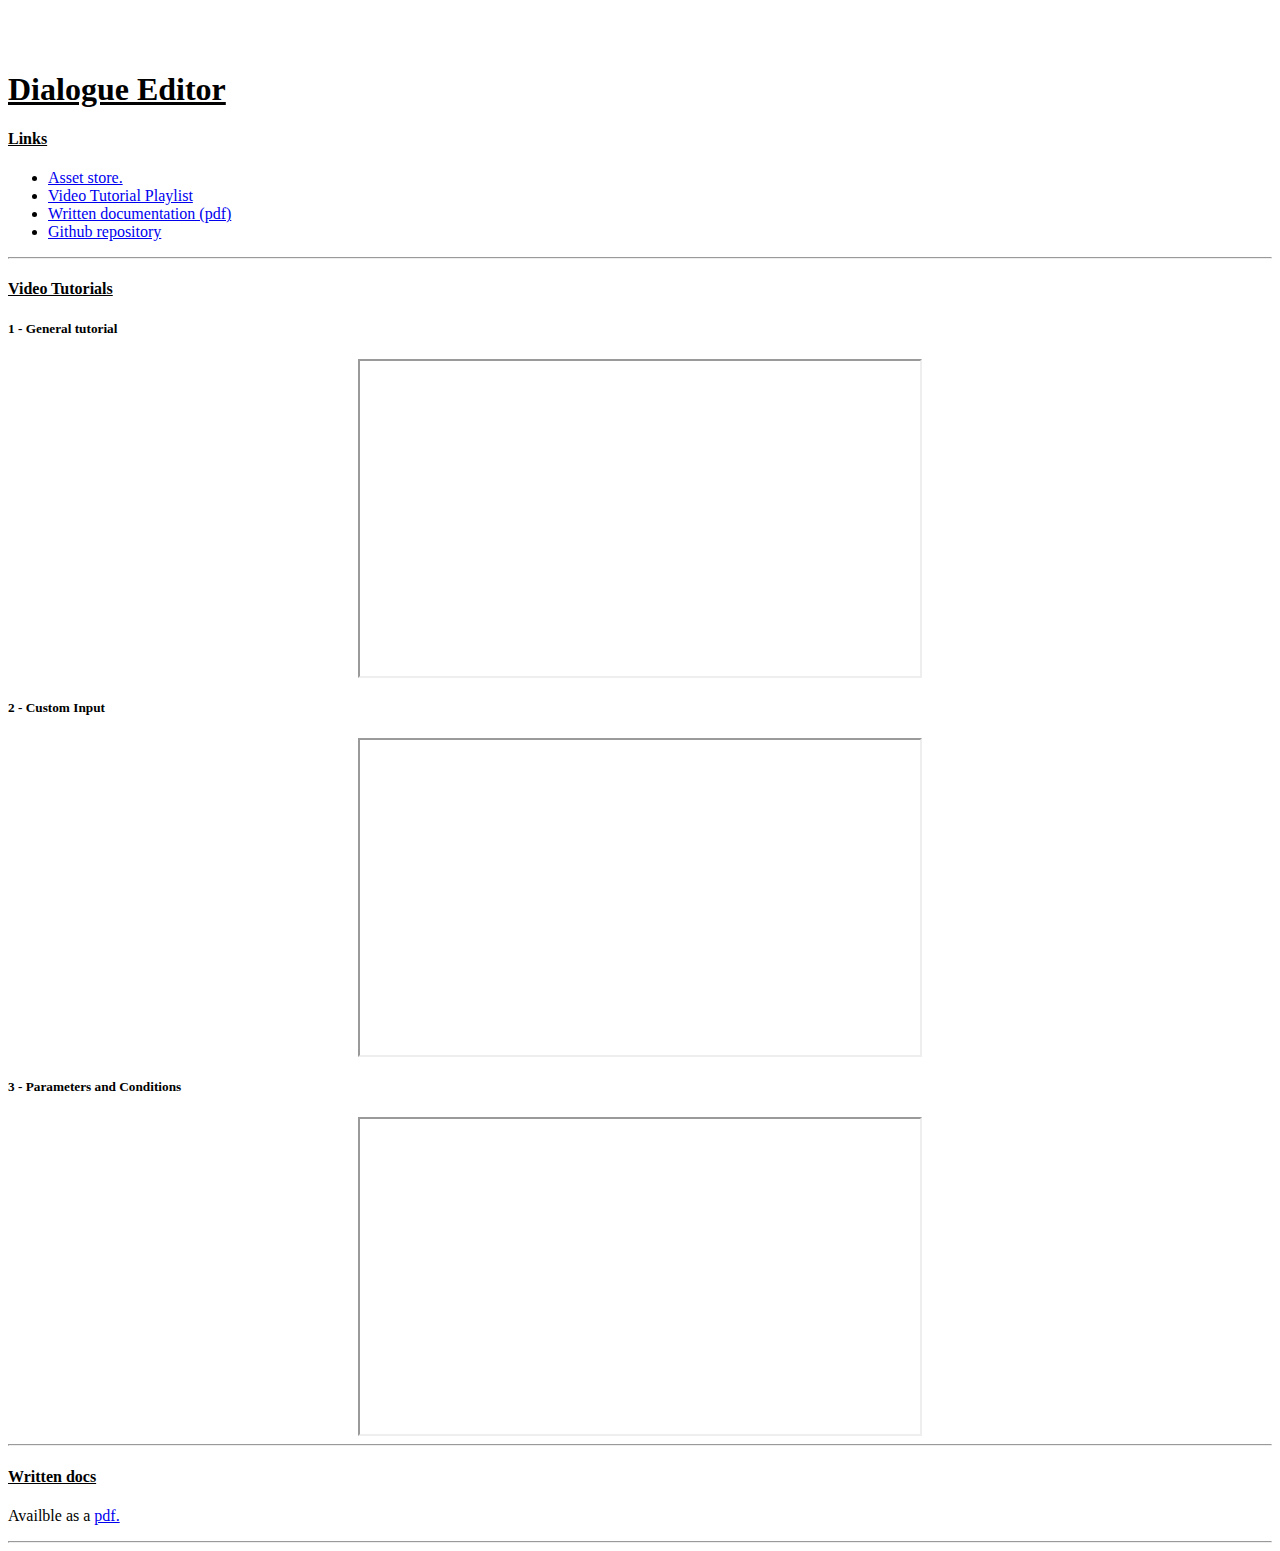
<file: dialogueeditor.html>
<!doctype html>
<html lang="en">

<head>
    <!-- Required meta tags -->
    <meta charset="utf-8">
    <meta name="viewport" content="width=device-width, initial-scale=1, shrink-to-fit=no">

    <!-- Bootstrap CSS -->
    <link rel="stylesheet" href="https://stackpath.bootstrapcdn.com/bootstrap/4.1.3/css/bootstrap.min.css"
        integrity="sha384-MCw98/SFnGE8fJT3GXwEOngsV7Zt27NXFoaoApmYm81iuXoPkFOJwJ8ERdknLPMO" crossorigin="anonymous">

    <!-- My CSS -->
    <link rel="stylesheet" href="dialogueeditor.css">

    <title>Dialogue Editor</title>
</head>

<body>

    <h1 class="text-center m_pageTitle m_underline">Dialogue Editor</h1>

    <div class="container">

        <!-- Links -->
        <div class="row">
            <div class="col-md">

                <h4 class="m_underline">Links</h4>
                <ul>
                    <li>
                        <a target="_blank" href="https://assetstore.unity.com/packages/slug/168329">Asset store.</a>
                    </li>
                    <li>
                        <a target="_blank"
                            href="https://www.youtube.com/playlist?list=PLfRF6lnXtGqjrhzyQhidqMD-shMHGReXi">Video
                            Tutorial Playlist</a></li>
                    <li>
                        <a target="_blank" href="dialogueeditor/DialogueEditorDocumentation.pdf">Written documentation
                            (pdf)</a></li>
                    <li>
                        <a target="_blank" href="https://github.com/JosephBarber96/UnityDialogueEditor">Github repository</a>
                    </li>
                </ul>
            </div>
        </div>
        <hr>

        <!-- Embedded videos -->
        <div class="row">
            <div class="col-md">
                <h4 class="m_underline">Video Tutorials</h4>
            </div>
        </div>

        <div class="row">
            <div class="col-md">
                <h5 class="text-center">1 - General tutorial</h5>
                <iframe src="https://www.youtube.com/embed/HbrNrvX2Ft4" class="m_centeredVideo"> </iframe>
            </div>
            <div class="col-md">
                <h5 class="text-center">2 - Custom Input</h5>
                <iframe src="https://www.youtube.com/embed/fGOxnjIMS2s" class="m_centeredVideo"> </iframe>
            </div>
        </div>

        <div class="row">
            <div class="col-md">
                <h5 class="text-center">3 - Parameters and Conditions</h5>
                <iframe src="https://www.youtube.com/embed/l_3vUnlNoPo" class="m_centeredVideo"> </iframe>
            </div>
        </div>
        <hr>

        <!-- Written docs -->
        <div class="row">
            <div class="col-md">
                <h4 class="m_underline">Written docs</h4>
                <p>Availble as a <a target="_blank" href="dialogueeditor/DialogueEditorDocumentation.pdf">pdf.</a></p>

            </div>
        </div>
        <hr>
    </div>

    <!-- Optional JavaScript -->
    <!-- jQuery first, then Popper.js, then Bootstrap JS -->
    <script src="https://code.jquery.com/jquery-3.3.1.slim.min.js"
        integrity="sha384-q8i/X+965DzO0rT7abK41JStQIAqVgRVzpbzo5smXKp4YfRvH+8abtTE1Pi6jizo"
        crossorigin="anonymous"></script>
    <script src="https://cdnjs.cloudflare.com/ajax/libs/popper.js/1.14.3/umd/popper.min.js"
        integrity="sha384-ZMP7rVo3mIykV+2+9J3UJ46jBk0WLaUAdn689aCwoqbBJiSnjAK/l8WvCWPIPm49"
        crossorigin="anonymous"></script>
    <script src="https://stackpath.bootstrapcdn.com/bootstrap/4.1.3/js/bootstrap.min.js"
        integrity="sha384-ChfqqxuZUCnJSK3+MXmPNIyE6ZbWh2IMqE241rYiqJxyMiZ6OW/JmZQ5stwEULTy"
        crossorigin="anonymous"></script>
</body>

</html>
</file>
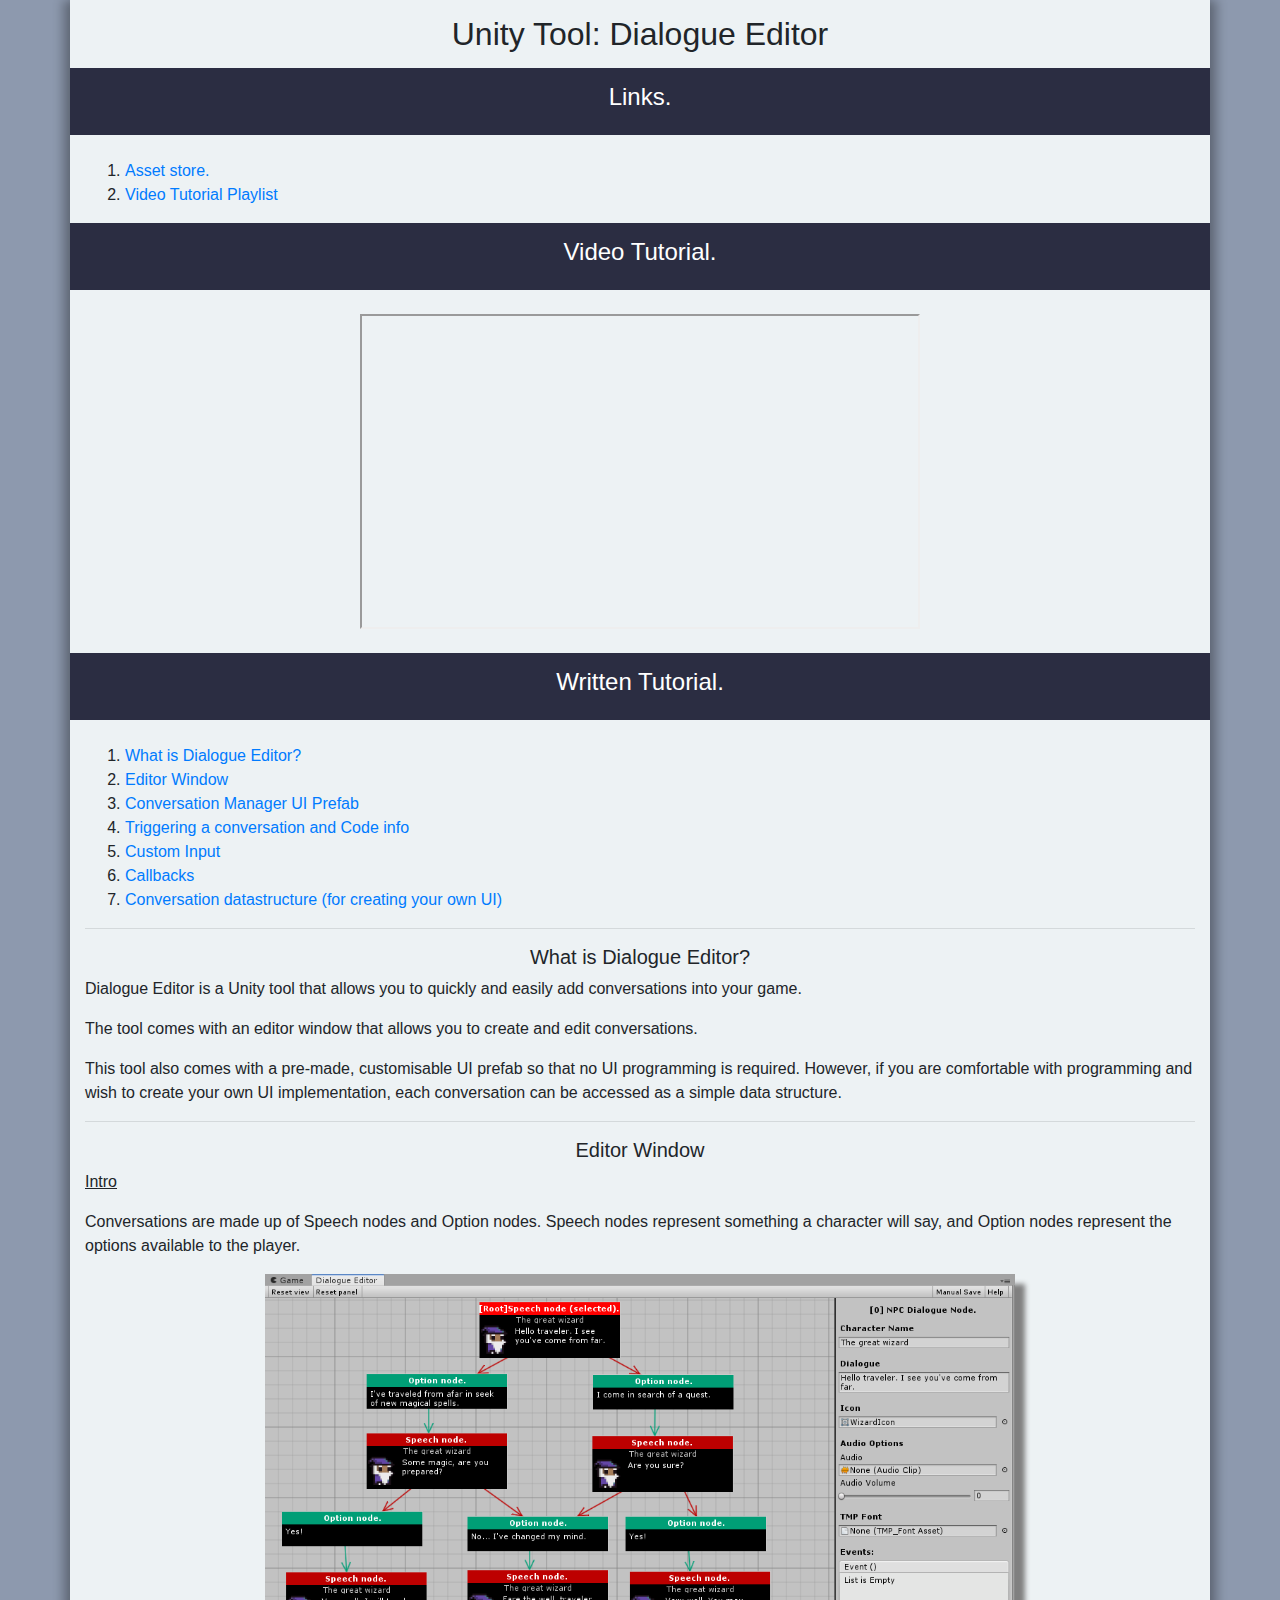
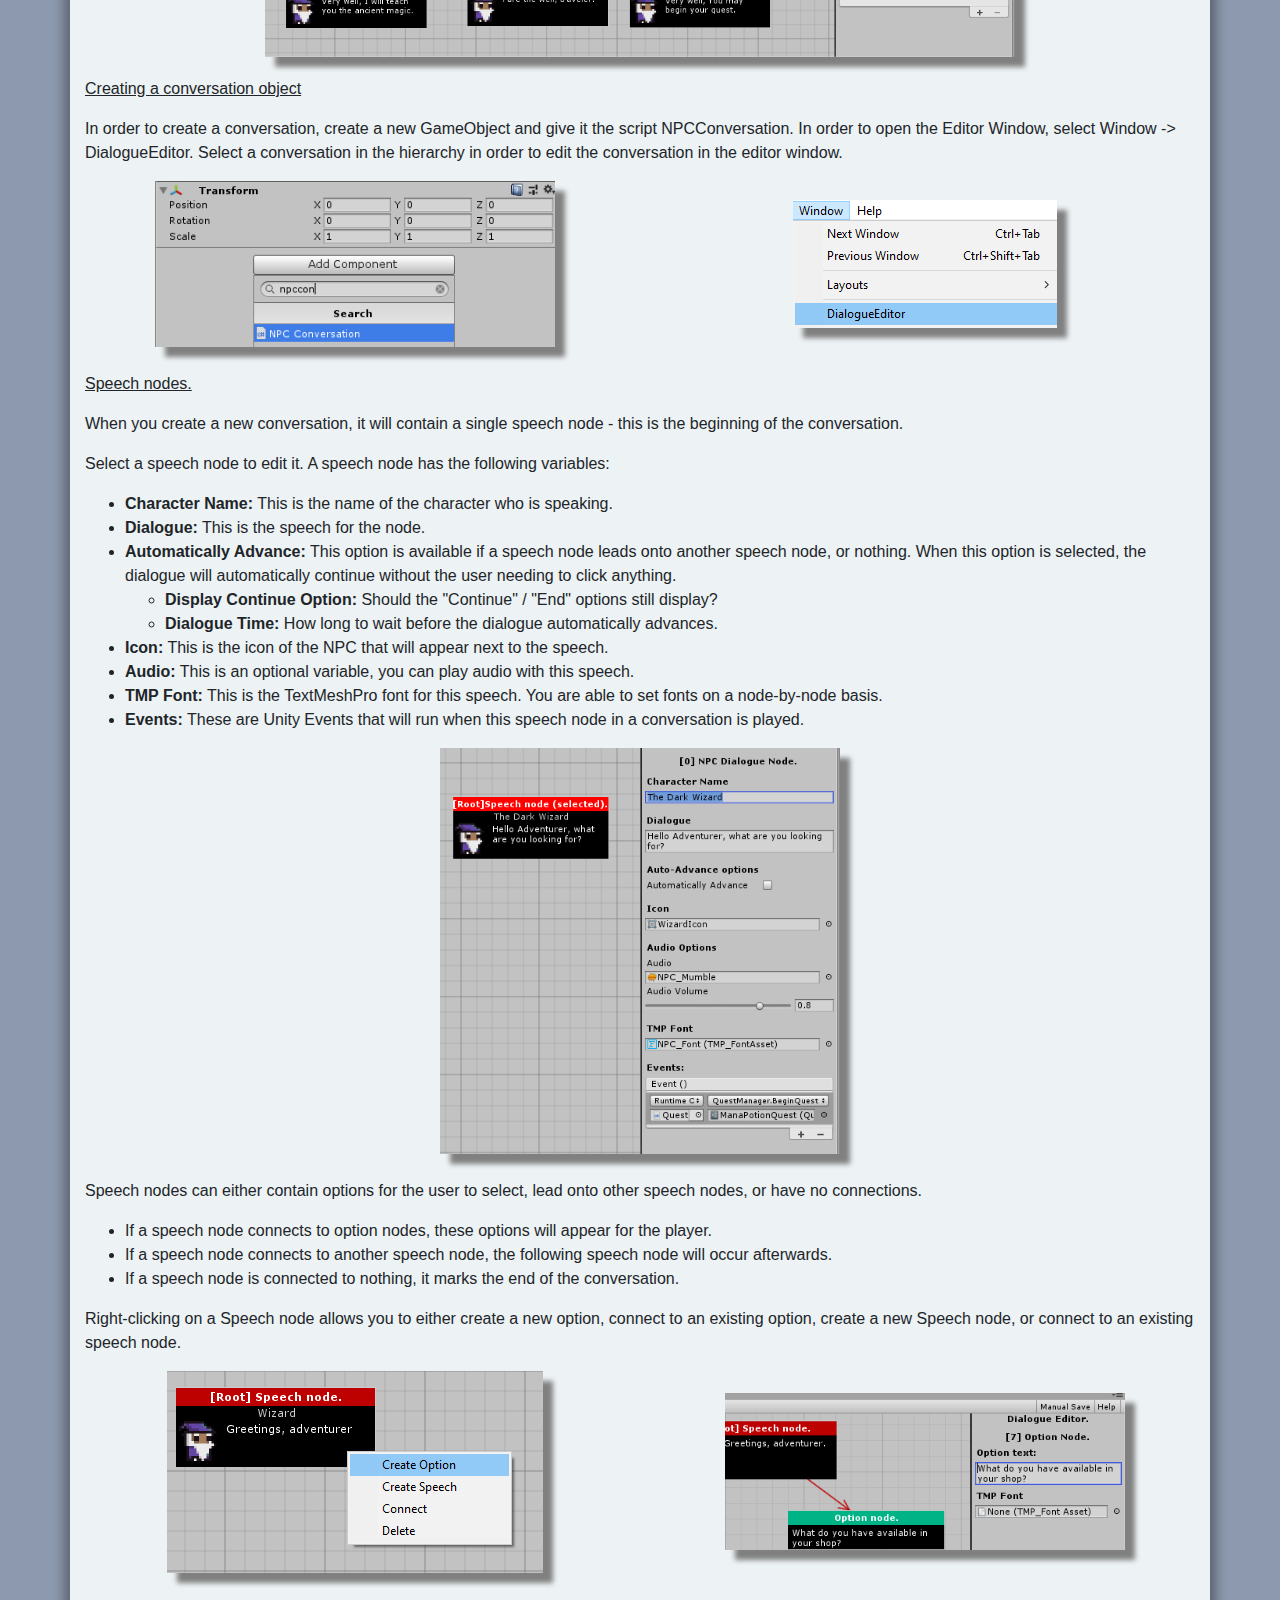
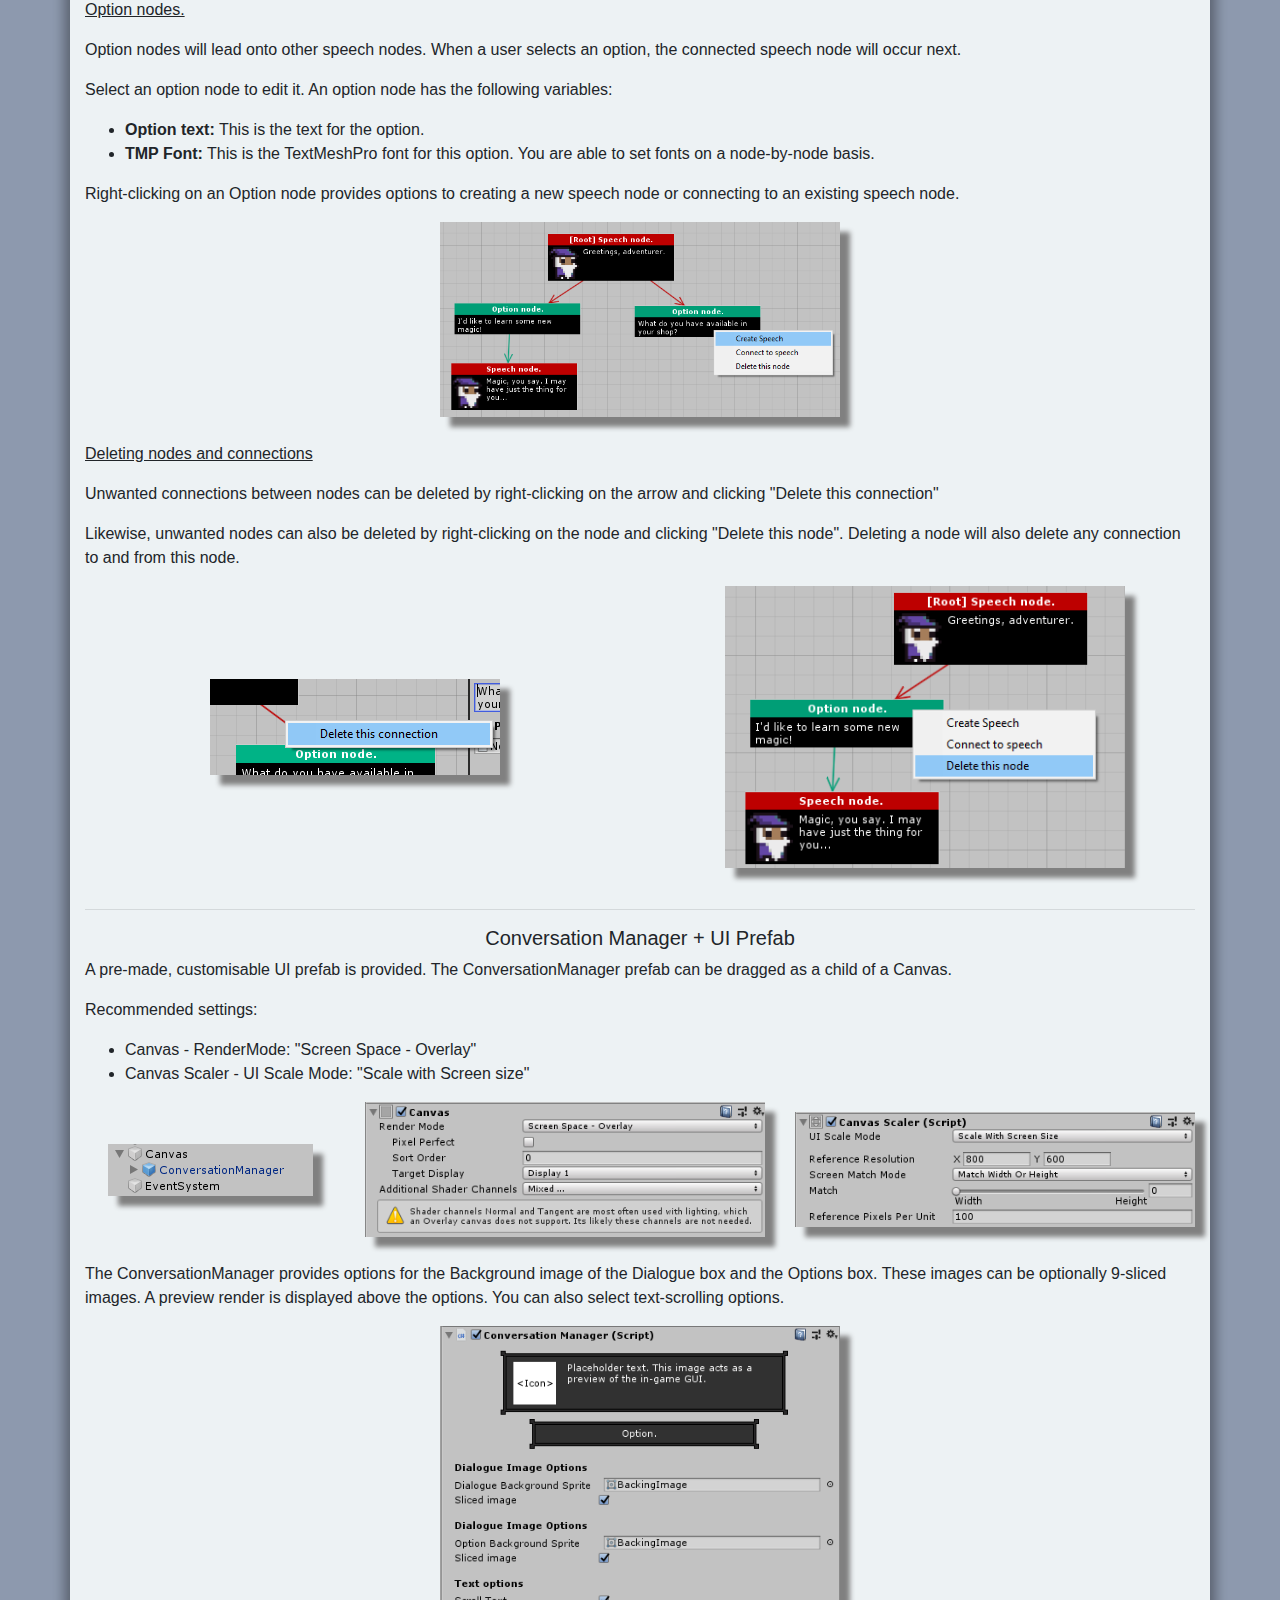
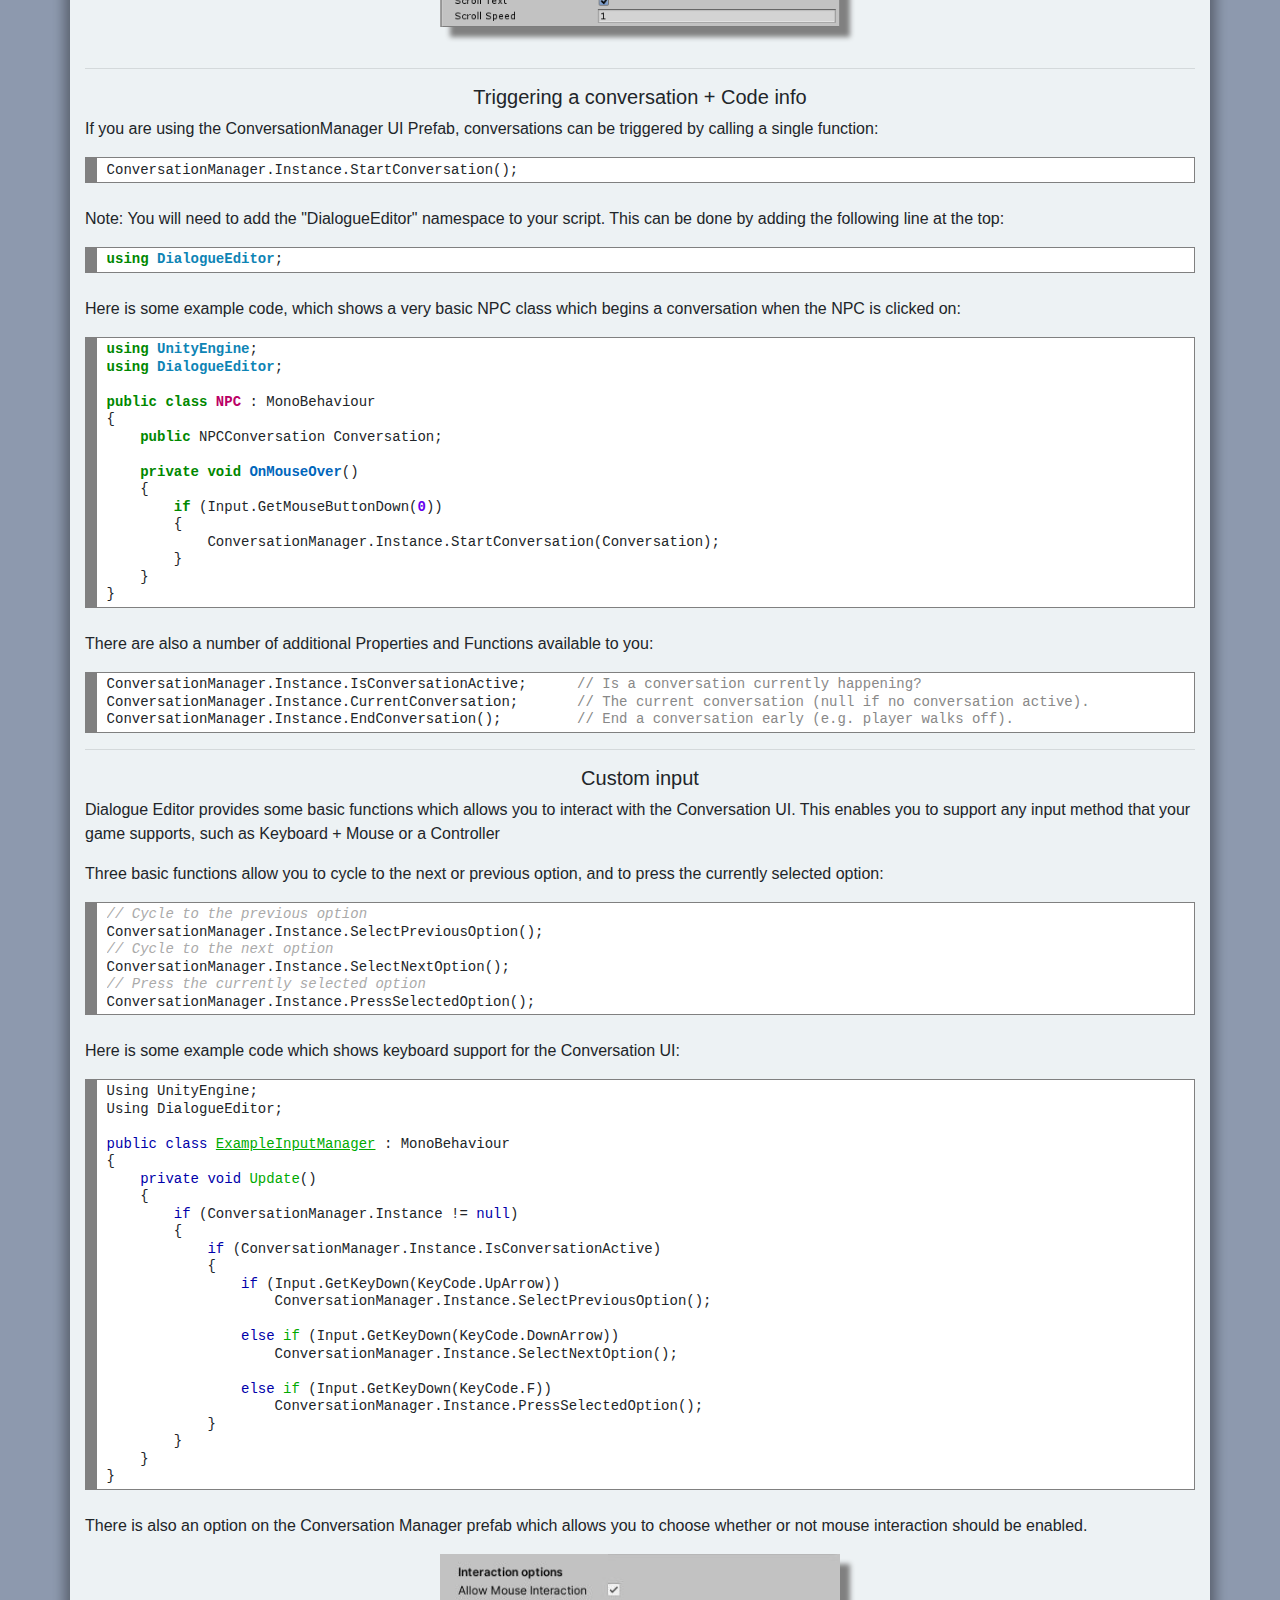
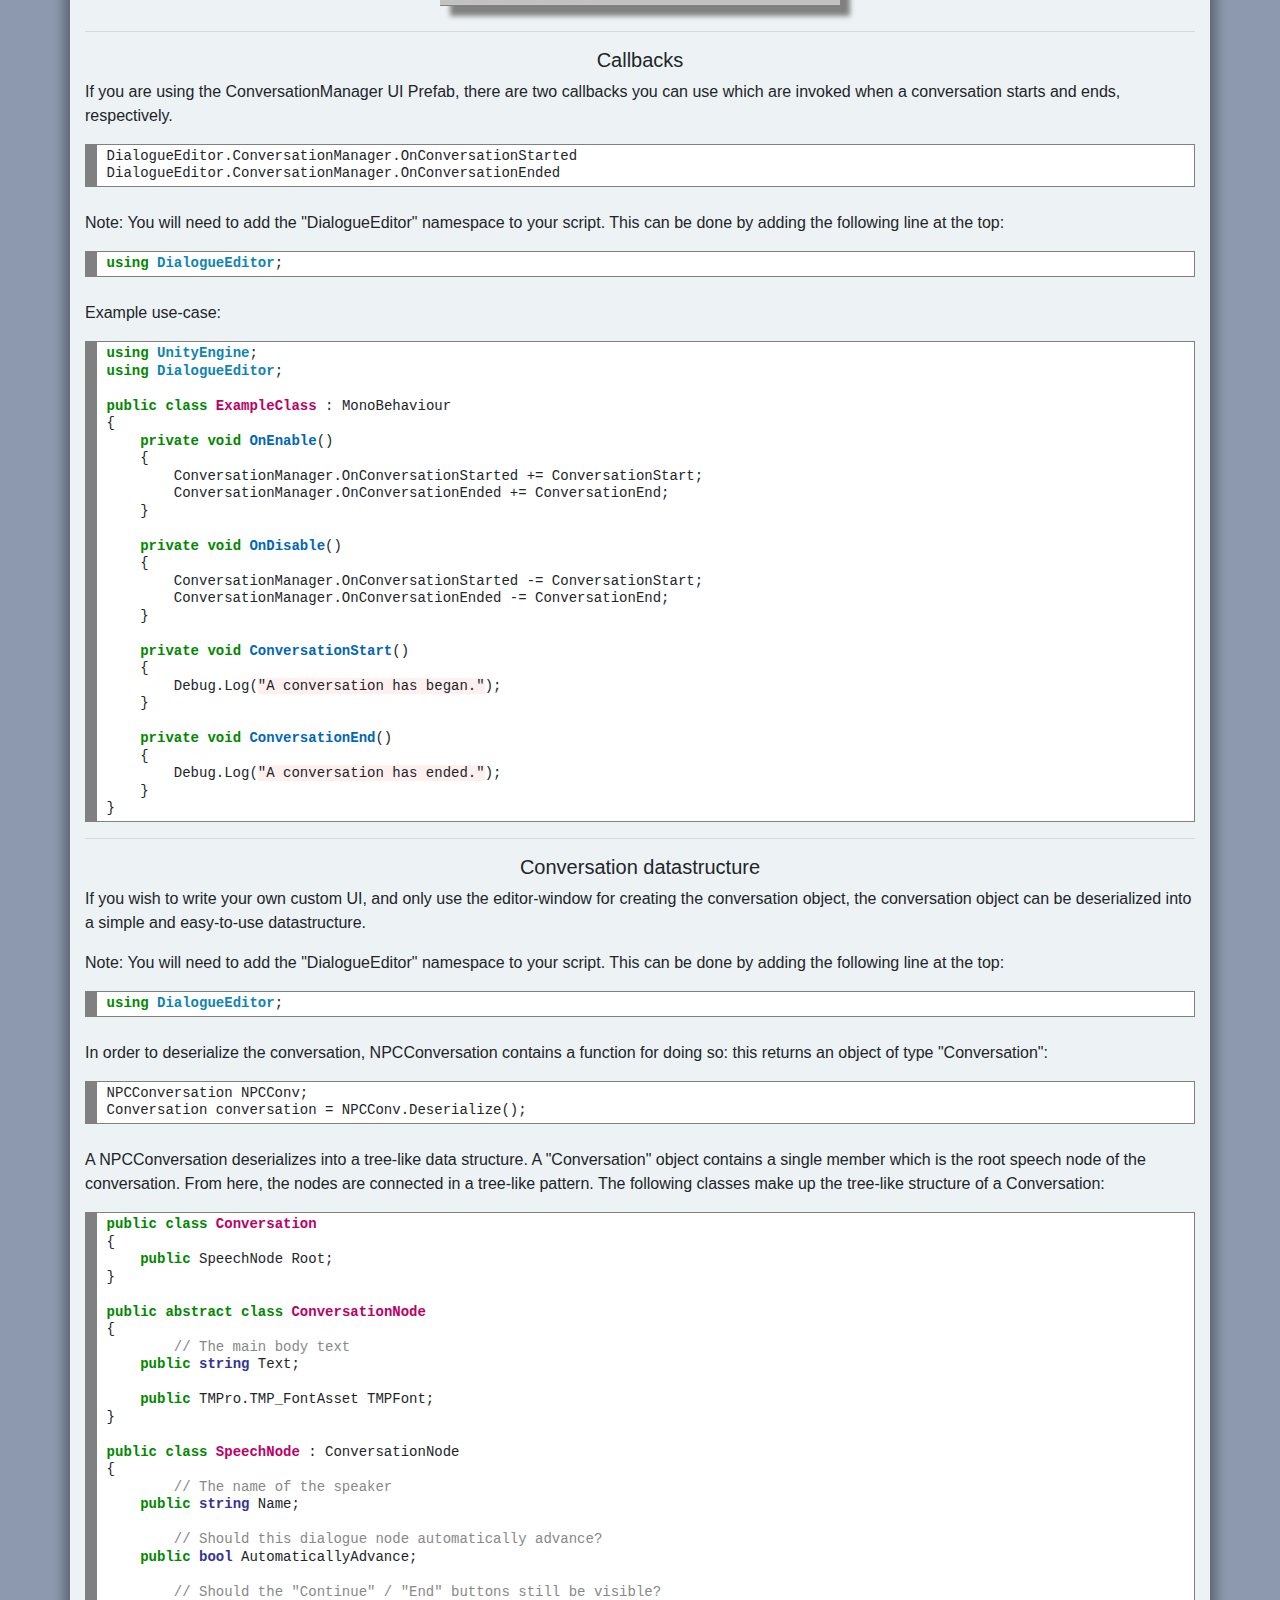
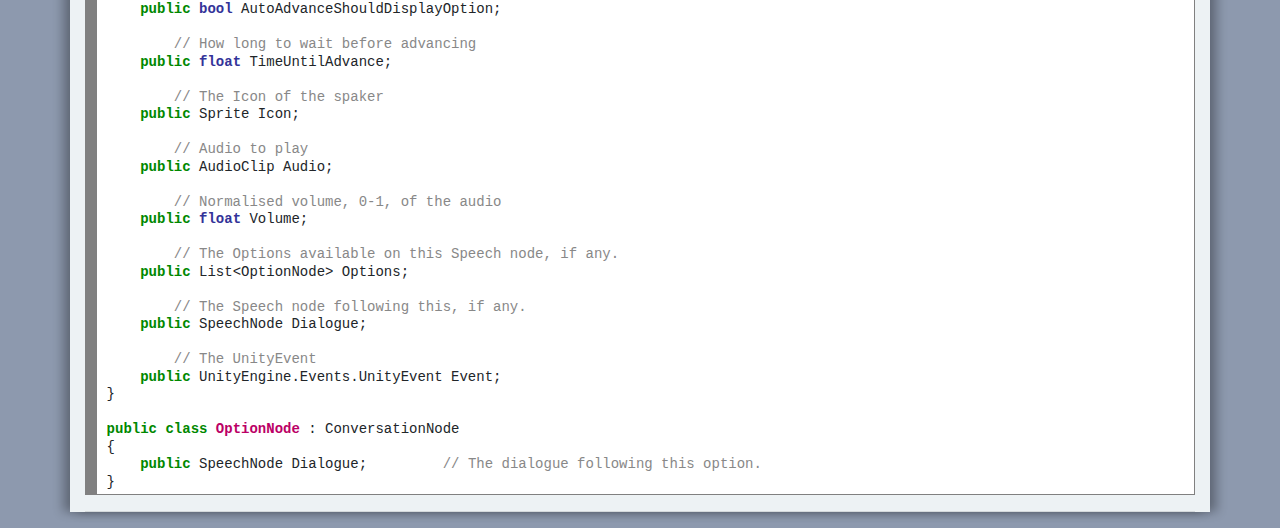
<file: dialogueeditor_old.html>
<!doctype html>
<html lang="en">

<head>
    <!-- Required meta tags -->
    <meta charset="utf-8">
    <meta name="viewport" content="width=device-width, initial-scale=1, shrink-to-fit=no">

    <!-- Bootstrap CSS -->
    <link rel="stylesheet" href="https://stackpath.bootstrapcdn.com/bootstrap/4.3.1/css/bootstrap.min.css"
        integrity="sha384-ggOyR0iXCbMQv3Xipma34MD+dH/1fQ784/j6cY/iJTQUOhcWr7x9JvoRxT2MZw1T" crossorigin="anonymous">

    <!-- My CSS -->
    <link rel="stylesheet" href="dialogueeditordocs.css">

    <title>Dialogue Editor</title>
</head>

<body>



    <div class="container m_mainContainer">

        <div class="row">
            <div class="col-lg">
                <h2 style="margin-top: 15px; margin-bottom: 15px" class="text-center">Unity Tool: Dialogue Editor </h2>
            </div>
        </div>



        <!-- Links -->
        <div class="row m_heading">
            <div class="col-lg">
                <h4>Links.</h4>
            </div>
        </div>
        <br>
        <ol>
            <li><a target="_blank" href="https://assetstore.unity.com/packages/slug/168329">Asset store.</a></li>
            <li><a target="_blank" href="https://www.youtube.com/playlist?list=PLfRF6lnXtGqjrhzyQhidqMD-shMHGReXi">Video Tutorial Playlist</a></li>
        </ol>



        <!-- Video tutorial -->
        <div class="row m_heading">
            <div class="col-lg">
                <h4>Video Tutorial.</h4>
            </div>
        </div>
        <br>
        <div class="row">
            <div class="col-sm">
                <iframe src="https://www.youtube.com/embed/HbrNrvX2Ft4" class="m_centeredVideo"> </iframe>
            </div>
        </div>
        <br>

        <!-- Written tutorial -->
        <div class="row m_heading">
            <div class="col-lg">
                <h4>Written Tutorial.</h4>
            </div>
        </div>
        <br>
        <ol>
            <li><a href="#what">What is Dialogue Editor?</a></li>
            <li><a href="#editor">Editor Window</a></li>
            <li><a href="#prefab">Conversation Manager UI Prefab</a></li>
            <li><a href="#start">Triggering a conversation and Code info</a></li>
            <li><a href="#customInput">Custom Input</a></li>
            <li><a href="#callbacks">Callbacks</a></li>
            <li><a href="#datastructure">Conversation datastructure (for creating your own UI)</a></li>
        </ol>
        <hr>

        <div id="what">
            <h5 class="text-center">What is Dialogue Editor?</h5>
            <p>Dialogue Editor is a Unity tool that allows you to quickly and easily add conversations into your game.
            </p>
            <p>The tool comes with an editor window that allows you to create and edit conversations.</p>
            <p>This tool also comes with a pre-made, customisable UI prefab so that no UI programming is required.
                However, if you are comfortable with programming and wish to create your own UI implementation,
                each conversation can be accessed as a simple data structure.</p>
        </div>
        <hr>

        <div id="editor">
            <h5 class="text-center">Editor Window</h5>

            <!-- Intro -->
            <p class="m_underlined">Intro</p>
            <p>Conversations are made up of Speech nodes and Option nodes. Speech nodes represent something a character
                will say, and Option nodes represent the options available to the player.
            </p>
            <div class="row">
                <div class="col-md my-auto"><img <img class="m_tutorialImageLarge"
                        src="images/dialogueeditor/full_conversation.png" />
                </div>
            </div>

            <!-- Creating a conversation object -->
            <p class="m_underlined">Creating a conversation object</p>
            <p>In order to create a conversation, create a new GameObject and give it the script NPCConversation. In
                order to open the Editor Window, select Window -> DialogueEditor. Select a conversation in the hierarchy
                in order to edit the conversation in the editor window.
            </p>
            <div class="row">
                <div class="col-md my-auto">
                    <img class="m_tutorialImageSmall" src="images/dialogueeditor/tut_1.png" />
                </div>
                <div class="col-md my-auto">
                    <img class="m_tutorialImageSmall" src="images/dialogueeditor/tut_2.png" />
                </div>
            </div>

            <!-- Speech nodes -->
            <p class="m_underlined">Speech nodes.</p>
            <p>When you create a new conversation, it will contain a single speech node - this is the beginning of the
                conversation.</p>

            <p>Select a speech node to edit it. A speech node has the following variables:</p>
            <ul>
                <li><b>Character Name:</b> This is the name of the character who is speaking.</li>
                <li><b>Dialogue:</b> This is the speech for the node.</li>
                <li><b>Automatically Advance:</b> This option is available if a speech node leads onto another speech
                    node, or nothing.
                    When this option is selected, the dialogue will automatically continue without the user needing to
                    click anything.
                    <ul>
                        <li><b>Display Continue Option:</b> Should the "Continue" / "End" options still display?</li>
                        <li><b>Dialogue Time:</b> How long to wait before the dialogue automatically advances.</li>
                    </ul>
                </li>
                <li><b>Icon:</b> This is the icon of the NPC that will appear next to the speech.</li>
                <li><b>Audio:</b> This is an optional variable, you can play audio with this speech.</li>
                <li><b>TMP Font:</b> This is the TextMeshPro font for this speech. You are able to set fonts on a
                    node-by-node
                    basis.</li>
                <li><b>Events:</b> These are Unity Events that will run when this speech node in a conversation is
                    played.</li>
            </ul>
            <div class="row">
                <div class="col-md my-auto">
                    <img class="m_tutorialImageSmall" src="images/dialogueeditor/tut_4.png" />
                </div>
            </div>

            <p>Speech nodes can either contain options for the user to select, lead onto other speech nodes, or have no
                connections.</p>
            <ul>
                <li>If a speech node connects to option nodes, these options will appear for the player.</li>
                <li>If a speech node connects to another speech node, the following speech node will occur afterwards.
                </li>
                <li>If a speech node is connected to nothing, it marks the end of the conversation.</li>
            </ul>

            <p>Right-clicking on a Speech node allows you to either create a new option, connect to an existing option,
                create a new Speech node, or connect to an existing speech node.</p>
            <div class="row">
                <div class="col-md my-auto">
                    <img class="m_tutorialImageSmall" src="images/dialogueeditor/tut_5.png" />
                </div>
                <div class="col-md my-auto">
                    <img class="m_tutorialImageSmall" src="images/dialogueeditor/tut_6.png" />
                </div>
            </div>

            <!-- Option nodes -->
            <p class="m_underlined">Option nodes.</p>
            <p>Option nodes will lead onto other speech nodes. When a user selects an option, the connected speech node
                will occur next.</p>
            <p>Select an option node to edit it. An option node has the following variables:</p>
            <ul>
                <li><b>Option text:</b> This is the text for the option.</li>
                <li><b>TMP Font:</b> This is the TextMeshPro font for this option. You are able to set fonts on a
                    node-by-node
                    basis.</li>
            </ul>
            <p>Right-clicking on an Option node provides options to creating a new speech node or connecting to an
                existing speech node.</p>
            <div class="row">
                <div class="col-md my-auto">
                    <img class="m_tutorialImageSmall" src="images/dialogueeditor/tut_7.png" />
                </div>
            </div>



            <!-- Deleting nodes, deleting connections, etc. -->
            <p class="m_underlined">Deleting nodes and connections</p>
            <p>Unwanted connections between nodes can be deleted by right-clicking on the arrow and clicking "Delete
                this connection"</p>
            <p>Likewise, unwanted nodes can also be deleted by right-clicking on the node and clicking "Delete this
                node". Deleting a node will also delete any connection to and from this node.</p>

            <div class="row">
                <div class="col-md my-auto">
                    <img class="m_tutorialImageSmall" src="images/dialogueeditor/tut_8.png" />
                </div>
                <div class="col-md my-auto">
                    <img class="m_tutorialImageSmall" src="images/dialogueeditor/tut_9.png" />
                </div>
            </div>
        </div>
        <hr>

        <div id="prefab">
            <h5 class="text-center">Conversation Manager + UI Prefab</h5>
            <p>A pre-made, customisable UI prefab is provided. The ConversationManager prefab can be dragged as a child
                of a Canvas.</p>

            <p>Recommended settings:</p>
            <ul>
                <li>Canvas - RenderMode: "Screen Space - Overlay"</li>
                <li>Canvas Scaler - UI Scale Mode: "Scale with Screen size"</li>
            </ul>
            <div class="row">
                <div class="col-md my-auto">
                    <img class="m_tutorialImageSmall" src="images/dialogueeditor/tut_canvas.png" />
                </div>
                <div class="col-md my-auto">
                    <img class="m_tutorialImageSmall" src="images/dialogueeditor/tut_canvasComponent.png" />
                </div>
                <div class="col-md my-auto">
                    <img class="m_tutorialImageSmall" src="images/dialogueeditor/tut_canvasScalarComponent.png" />
                </div>
            </div>

            <p>The ConversationManager provides options for the Background image of the Dialogue box and the Options
                box. These images can be optionally 9-sliced images.
                A preview render is displayed above the options. You can also select text-scrolling options.
            </p>
            <div class="row">
                <div class="col-md my-auto">
                    <img class="m_tutorialImageSmall" src="images/dialogueeditor/tut_conversationManager.png" />
                </div>
            </div>
        </div>
        <hr>

        <div id="start">
            <h5 class="text-center">Triggering a conversation + Code info</h5>
            <p>If you are using the ConversationManager UI Prefab, conversations can be triggered by calling a single
                function:</p>
            <!-- HTML generated using hilite.me -->
            <div
                style="background: #ffffff; overflow:auto;width:auto;border:solid gray;border-width:.1em .1em .1em .8em;padding:.2em .6em;">
                <pre style="margin: 0; line-height: 125%">ConversationManager.Instance.StartConversation();
</pre>
            </div>
            <br>

            <p>Note: You will need to add the "DialogueEditor" namespace to your script. This can be done by adding the
                following line at the top: </p>
            <!-- HTML generated using hilite.me -->
            <div
                style="background: #ffffff; overflow:auto;width:auto;border:solid gray;border-width:.1em .1em .1em .8em;padding:.2em .6em;">
                <pre style="margin: 0; line-height: 125%"><span style="color: #008800; font-weight: bold">using</span> <span style="color: #0e84b5; font-weight: bold">DialogueEditor</span>;
</pre>
            </div>
            <br>


            <p>Here is some example code, which shows a very basic NPC class which begins a conversation when the NPC is
                clicked on: </p>
            <!-- HTML generated using hilite.me -->
            <div
                style="background: #ffffff; overflow:auto;width:auto;border:solid gray;border-width:.1em .1em .1em .8em;padding:.2em .6em;">
                <pre style="margin: 0; line-height: 125%"><span style="color: #008800; font-weight: bold">using</span> <span style="color: #0e84b5; font-weight: bold">UnityEngine</span>;
<span style="color: #008800; font-weight: bold">using</span> <span style="color: #0e84b5; font-weight: bold">DialogueEditor</span>;

<span style="color: #008800; font-weight: bold">public</span> <span style="color: #008800; font-weight: bold">class</span> <span style="color: #BB0066; font-weight: bold">NPC</span> : MonoBehaviour
{
    <span style="color: #008800; font-weight: bold">public</span> NPCConversation Conversation;

    <span style="color: #008800; font-weight: bold">private</span> <span style="color: #008800; font-weight: bold">void</span> <span style="color: #0066BB; font-weight: bold">OnMouseOver</span>()
    {
        <span style="color: #008800; font-weight: bold">if</span> (Input.GetMouseButtonDown(<span style="color: #6600EE; font-weight: bold">0</span>))
        {
            ConversationManager.Instance.StartConversation(Conversation);
        }
    }
}
</pre>
            </div>
            <br>
            <p>There are also a number of additional Properties and Functions available to you:</p>
            <!-- HTML generated using hilite.me -->
            <div
                style="background: #ffffff; overflow:auto;width:auto;border:solid gray;border-width:.1em .1em .1em .8em;padding:.2em .6em;">
                <pre style="margin: 0; line-height: 125%">ConversationManager.Instance.IsConversationActive;      <span style="color: #888888">// Is a conversation currently happening?</span>
ConversationManager.Instance.CurrentConversation;       <span style="color: #888888">// The current conversation (null if no conversation active).</span>
ConversationManager.Instance.EndConversation();         <span style="color: #888888">// End a conversation early (e.g. player walks off).</span>
</pre>
            </div>






        </div>
        <hr>

        <div id="customInput">
            <h5 class="text-center">Custom input</h5>
            <p>Dialogue Editor provides some basic functions which allows you to interact with the
                Conversation UI. This enables you to support any input method that your game supports, such
                as Keyboard + Mouse or a Controller</p>

            <p>Three basic functions allow you to cycle to the next or previous option, and to press the
                currently selected option:</p>

            <!-- HTML generated using hilite.me -->
            <div
            style="background: #ffffff; overflow:auto;width:auto;border:solid gray;border-width:.1em .1em .1em .8em;padding:.2em .6em;">
            <pre style="margin: 0; line-height: 125%"><span style="color: #aaaaaa; font-style: italic">// Cycle to the previous option</span>
ConversationManager.Instance.SelectPreviousOption();
<span style="color: #aaaaaa; font-style: italic">// Cycle to the next option</span>
ConversationManager.Instance.SelectNextOption();
<span style="color: #aaaaaa; font-style: italic">// Press the currently selected option</span>
ConversationManager.Instance.PressSelectedOption();
</pre>
            </div>
            <br>

            <p>Here is some example code which shows keyboard support for the Conversation UI:</p>

            <!-- HTML generated using hilite.me -->
            <div
                style="background: #ffffff; overflow:auto;width:auto;border:solid gray;border-width:.1em .1em .1em .8em;padding:.2em .6em;">
                <pre style="margin: 0; line-height: 125%">Using UnityEngine;
Using DialogueEditor;

<span style="color: #0000aa">public</span> <span style="color: #0000aa">class</span> <span style="color: #00aa00; text-decoration: underline">ExampleInputManager</span> : MonoBehaviour
{
    <span style="color: #0000aa">private</span> <span style="color: #0000aa">void</span> <span style="color: #00aa00">Update</span>()	
    {
        <span style="color: #0000aa">if</span> (ConversationManager.Instance != <span style="color: #0000aa">null</span>)
        {
            <span style="color: #0000aa">if</span> (ConversationManager.Instance.IsConversationActive)
            {
                <span style="color: #0000aa">if</span> (Input.GetKeyDown(KeyCode.UpArrow))
                    ConversationManager.Instance.SelectPreviousOption();
                    
                <span style="color: #0000aa">else</span> <span style="color: #00aa00">if</span> (Input.GetKeyDown(KeyCode.DownArrow))
                    ConversationManager.Instance.SelectNextOption();
                    
                <span style="color: #0000aa">else</span> <span style="color: #00aa00">if</span> (Input.GetKeyDown(KeyCode.F))
                    ConversationManager.Instance.PressSelectedOption();
            }
        }
    }
}
</pre>
            </div>
            <br>


            <p>There is also an option on the Conversation Manager prefab which allows you to choose whether or
                not mouse interaction should be enabled.</p>

            <img class="m_tutorialImageSmall" src="images/dialogueeditor/tut_allowMouseInteraction.png" />

        </div>
        <hr>

        <div id="callbacks">
            <h5 class="text-center">Callbacks</h5>
            <p>If you are using the ConversationManager UI Prefab, there are two callbacks you can use which are invoked
                when a conversation starts and ends, respectively.</p>
            <!-- HTML generated using hilite.me -->
            <div
                style="background: #ffffff; overflow:auto;width:auto;border:solid gray;border-width:.1em .1em .1em .8em;padding:.2em .6em;">
                <pre style="margin: 0; line-height: 125%">
DialogueEditor.ConversationManager.OnConversationStarted
DialogueEditor.ConversationManager.OnConversationEnded
</pre>
            </div>
            <br>

            <p>Note: You will need to add the "DialogueEditor" namespace to your script. This can be done by adding the
                following line at the top: </p>
            <!-- HTML generated using hilite.me -->
            <div
                style="background: #ffffff; overflow:auto;width:auto;border:solid gray;border-width:.1em .1em .1em .8em;padding:.2em .6em;">
                <pre style="margin: 0; line-height: 125%"><span style="color: #008800; font-weight: bold">using</span> <span style="color: #0e84b5; font-weight: bold">DialogueEditor</span>;
</pre>
            </div>
            <br>

            <p>Example use-case:</p>
            <!-- HTML generated using hilite.me -->
            <div
                style="background: #ffffff; overflow:auto;width:auto;border:solid gray;border-width:.1em .1em .1em .8em;padding:.2em .6em;">
                <pre style="margin: 0; line-height: 125%"><span style="color: #008800; font-weight: bold">using</span> <span style="color: #0e84b5; font-weight: bold">UnityEngine</span>;
<span style="color: #008800; font-weight: bold">using</span> <span style="color: #0e84b5; font-weight: bold">DialogueEditor</span>;

<span style="color: #008800; font-weight: bold">public</span> <span style="color: #008800; font-weight: bold">class</span> <span style="color: #BB0066; font-weight: bold">ExampleClass</span> : MonoBehaviour
{
    <span style="color: #008800; font-weight: bold">private</span> <span style="color: #008800; font-weight: bold">void</span> <span style="color: #0066BB; font-weight: bold">OnEnable</span>()
    {
        ConversationManager.OnConversationStarted += ConversationStart;
        ConversationManager.OnConversationEnded += ConversationEnd;
    }

    <span style="color: #008800; font-weight: bold">private</span> <span style="color: #008800; font-weight: bold">void</span> <span style="color: #0066BB; font-weight: bold">OnDisable</span>()
    {
        ConversationManager.OnConversationStarted -= ConversationStart;
        ConversationManager.OnConversationEnded -= ConversationEnd;
    }

    <span style="color: #008800; font-weight: bold">private</span> <span style="color: #008800; font-weight: bold">void</span> <span style="color: #0066BB; font-weight: bold">ConversationStart</span>()
    {
        Debug.Log(<span style="background-color: #fff0f0">&quot;A conversation has began.&quot;</span>);
    }

    <span style="color: #008800; font-weight: bold">private</span> <span style="color: #008800; font-weight: bold">void</span> <span style="color: #0066BB; font-weight: bold">ConversationEnd</span>()
    {
        Debug.Log(<span style="background-color: #fff0f0">&quot;A conversation has ended.&quot;</span>);
    }
}
</pre>
            </div>
        </div>
        <hr>

        <div id="datastructure">
            <h5 class="text-center">Conversation datastructure</h5>
            <p>If you wish to write your own custom UI, and only use the editor-window for creating the conversation
                object, the conversation object can
                be deserialized into a simple and easy-to-use datastructure. </p>

            <p>Note: You will need to add the "DialogueEditor" namespace to your script. This can be done by adding the
                following line at the top: </p>
            <!-- HTML generated using hilite.me -->
            <div
                style="background: #ffffff; overflow:auto;width:auto;border:solid gray;border-width:.1em .1em .1em .8em;padding:.2em .6em;">
                <pre
                    style="margin: 0; line-height: 125%"><span style="color: #008800; font-weight: bold">using</span> <span style="color: #0e84b5; font-weight: bold">DialogueEditor</span>;</pre>
            </div>
            <br>

            <p>In order to deserialize the conversation, NPCConversation contains a function for doing so: this returns
                an object of type "Conversation":</p>
            <!-- HTML generated using hilite.me -->
            <div
                style="background: #ffffff; overflow:auto;width:auto;border:solid gray;border-width:.1em .1em .1em .8em;padding:.2em .6em;">
                <pre style="margin: 0; line-height: 125%">NPCConversation NPCConv;
Conversation conversation = NPCConv.Deserialize();
</pre>
            </div>

            <br>
            <p>A NPCConversation deserializes into a tree-like data structure. A "Conversation" object contains a single
                member which is the root speech node of the conversation. From here,
                the nodes are connected in a tree-like pattern. The following classes make up the tree-like structure of
                a Conversation:
            </p>
            <!-- HTML generated using hilite.me -->
            <div
                style="background: #ffffff; overflow:auto;width:auto;border:solid gray;border-width:.1em .1em .1em .8em;padding:.2em .6em;">
                <pre style="margin: 0; line-height: 125%"><span style="color: #008800; font-weight: bold">public</span> <span style="color: #008800; font-weight: bold">class</span> <span style="color: #BB0066; font-weight: bold">Conversation</span>
{
    <span style="color: #008800; font-weight: bold">public</span> SpeechNode Root;
}

<span style="color: #008800; font-weight: bold">public</span> <span style="color: #008800; font-weight: bold">abstract</span> <span style="color: #008800; font-weight: bold">class</span> <span style="color: #BB0066; font-weight: bold">ConversationNode</span>
{
	<span style="color: #888888">// The main body text</span>
    <span style="color: #008800; font-weight: bold">public</span> <span style="color: #333399; font-weight: bold">string</span> Text;
	
    <span style="color: #008800; font-weight: bold">public</span> TMPro.TMP_FontAsset TMPFont;
}

<span style="color: #008800; font-weight: bold">public</span> <span style="color: #008800; font-weight: bold">class</span> <span style="color: #BB0066; font-weight: bold">SpeechNode</span> : ConversationNode
{
	<span style="color: #888888">// The name of the speaker</span>
    <span style="color: #008800; font-weight: bold">public</span> <span style="color: #333399; font-weight: bold">string</span> Name;
	
	<span style="color: #888888">// Should this dialogue node automatically advance?</span>
    <span style="color: #008800; font-weight: bold">public</span> <span style="color: #333399; font-weight: bold">bool</span> AutomaticallyAdvance; 
	
	<span style="color: #888888">// Should the &quot;Continue&quot; / &quot;End&quot; buttons still be visible?</span>
    <span style="color: #008800; font-weight: bold">public</span> <span style="color: #333399; font-weight: bold">bool</span> AutoAdvanceShouldDisplayOption; 
	
	<span style="color: #888888">// How long to wait before advancing</span>
    <span style="color: #008800; font-weight: bold">public</span> <span style="color: #333399; font-weight: bold">float</span> TimeUntilAdvance; 
	
	<span style="color: #888888">// The Icon of the spaker</span>
    <span style="color: #008800; font-weight: bold">public</span> Sprite Icon;
	
	<span style="color: #888888">// Audio to play</span>
    <span style="color: #008800; font-weight: bold">public</span> AudioClip Audio;
	
	<span style="color: #888888">// Normalised volume, 0-1, of the audio</span>
    <span style="color: #008800; font-weight: bold">public</span> <span style="color: #333399; font-weight: bold">float</span> Volume;
	
	<span style="color: #888888">// The Options available on this Speech node, if any.</span>
    <span style="color: #008800; font-weight: bold">public</span> List&lt;OptionNode&gt; Options;

	<span style="color: #888888">// The Speech node following this, if any.	</span>
    <span style="color: #008800; font-weight: bold">public</span> SpeechNode Dialogue; 
	
	<span style="color: #888888">// The UnityEvent</span>
    <span style="color: #008800; font-weight: bold">public</span> UnityEngine.Events.UnityEvent Event;
}

<span style="color: #008800; font-weight: bold">public</span> <span style="color: #008800; font-weight: bold">class</span> <span style="color: #BB0066; font-weight: bold">OptionNode</span> : ConversationNode
{
    <span style="color: #008800; font-weight: bold">public</span> SpeechNode Dialogue;         <span style="color: #888888">// The dialogue following this option.</span>
}
</pre>
            </div>






        </div>
        <hr>

    </div>

    <!-- Optional JavaScript -->
    <!-- jQuery first, then Popper.js, then Bootstrap JS -->
    <script src="https://code.jquery.com/jquery-3.3.1.slim.min.js"
        integrity="sha384-q8i/X+965DzO0rT7abK41JStQIAqVgRVzpbzo5smXKp4YfRvH+8abtTE1Pi6jizo"
        crossorigin="anonymous"></script>
    <script src="https://cdnjs.cloudflare.com/ajax/libs/popper.js/1.14.7/umd/popper.min.js"
        integrity="sha384-UO2eT0CpHqdSJQ6hJty5KVphtPhzWj9WO1clHTMGa3JDZwrnQq4sF86dIHNDz0W1"
        crossorigin="anonymous"></script>
    <script src="https://stackpath.bootstrapcdn.com/bootstrap/4.3.1/js/bootstrap.min.js"
        integrity="sha384-JjSmVgyd0p3pXB1rRibZUAYoIIy6OrQ6VrjIEaFf/nJGzIxFDsf4x0xIM+B07jRM"
        crossorigin="anonymous"></script>

    <script>
        // The function actually applying the offset
        function offsetAnchor() {
            if (location.hash.length !== 0) {
                window.scrollTo(window.scrollX, window.scrollY - 75);
            }
        }

        // Captures click events of all <a> elements with href starting with #
        $(document).on('click', 'a[href^="#"]', function (event) {
            // Click events are captured before hashchanges. Timeout
            // causes offsetAnchor to be called after the page jump.
            window.setTimeout(function () {
                offsetAnchor();
            }, 0);
        });

        // Set the offset when entering page with hash present in the url
        window.setTimeout(offsetAnchor, 0);
    </script>
</body s>

</html>
</file>
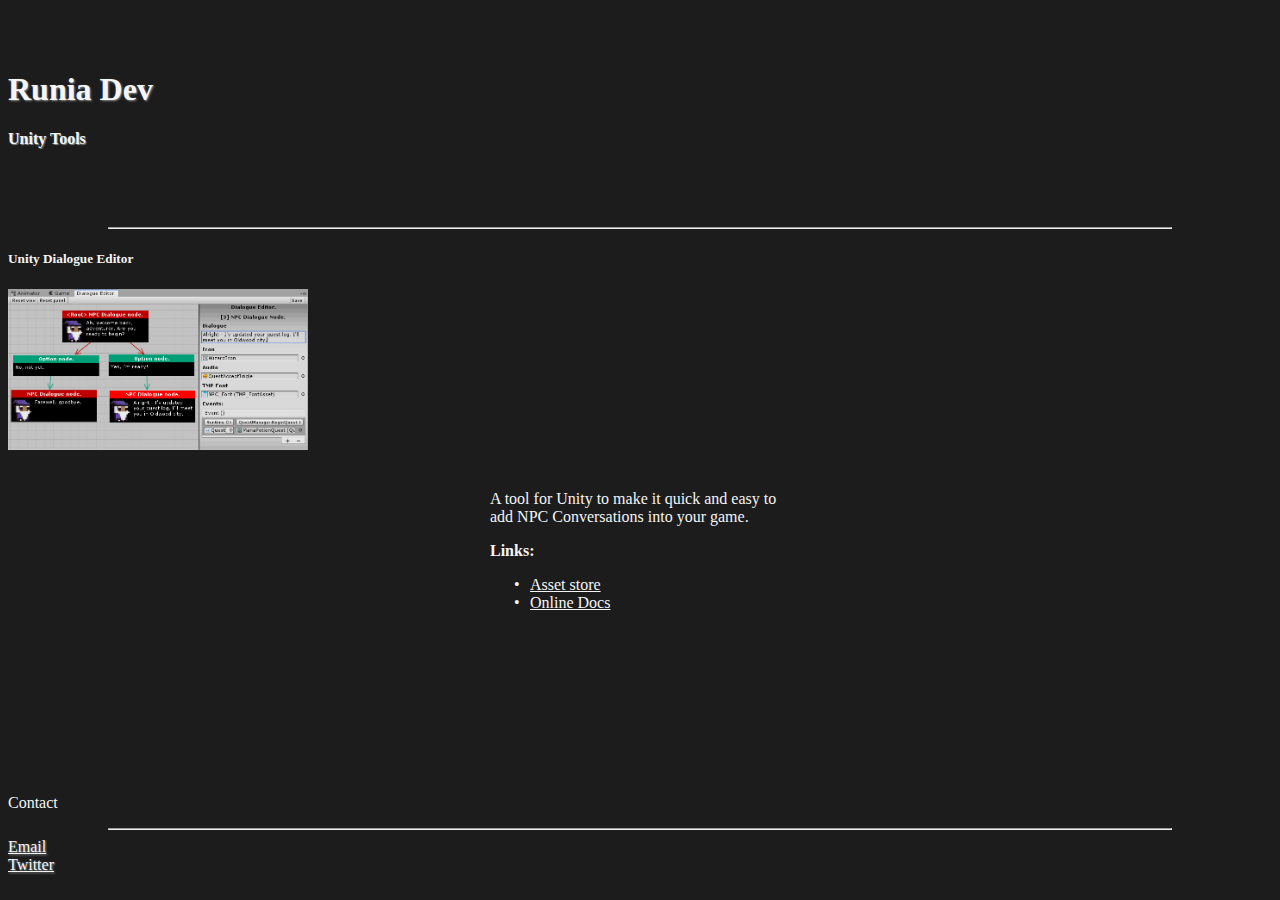
<file: runiadev.html>
<!doctype html>
<html lang="en">

<head>
    <!-- Required meta tags -->
    <meta charset="utf-8">
    <meta name="viewport" content="width=device-width, initial-scale=1, shrink-to-fit=no">

    <!-- Bootstrap CSS -->
    <link rel="stylesheet" href="https://stackpath.bootstrapcdn.com/bootstrap/4.1.3/css/bootstrap.min.css"
        integrity="sha384-MCw98/SFnGE8fJT3GXwEOngsV7Zt27NXFoaoApmYm81iuXoPkFOJwJ8ERdknLPMO" crossorigin="anonymous">

    <!-- My CSS -->
    <link rel="stylesheet" href="runiastyle.css">

    <title>Runia Dev</title>
</head>

<body class="body">

    <h1 class="text-center m_title m_textShadow">Runia Dev</h1>
    <h4 class="text-center m_textShadowLight">Unity Tools</h4>

    <!-- Body container -->
    <div class="container">

        <!-- Projects Title -->
        <div class="row m_projectRow text-center">
            <div class="col-lg">

                <hr>
            </div>
        </div>

        <!-- Project row -->
        <div class="row">
            <div class="col-lg">
                <h5 class="text-center">Unity Dialogue Editor</h5>
                <div class="text-center">
                    <img class="rounded mx-auto m_projectImage" src="images/dialogueeditor.png">
                </div>

                <div class="m_projectText">
                    <p>A tool for Unity to make it quick and easy to add NPC Conversations into your game.</p>

                    <p><b>Links:</b></p>
                    <ul>
                        <li><a target="_blank"
                                href="https://assetstore.unity.com/packages/tools/utilities/dialogue-editor-168329">Asset
                                store</a></li>
                        <li><a target="_blank" href="dialogueeditor.html">Online Docs</a></li>
                    </ul>
                </div>
            </div>
        </div>




        <!-- Contact Title -->
        <div class="row m_contact text-center">
            <div class="col-lg">
                <p>Contact</p>
                <hr>
            </div>
        </div>
        <!-- Contact -->
        <div class="row text-center">
            <div class="col-sm">
                <a target="_blank" class="m_textShadow" href="mailto: RuniaStudios@gmail.com">Email</a>
            </div>
            <div class="col-sm">
                <a target="_blank" class="m_textShadow" href="https://twitter.com/runiadev">Twitter</a>
            </div>

        </div>

    </div>








    <!-- Optional JavaScript -->
    <!-- jQuery first, then Popper.js, then Bootstrap JS -->
    <script src="https://code.jquery.com/jquery-3.3.1.slim.min.js"
        integrity="sha384-q8i/X+965DzO0rT7abK41JStQIAqVgRVzpbzo5smXKp4YfRvH+8abtTE1Pi6jizo"
        crossorigin="anonymous"></script>
    <script src="https://cdnjs.cloudflare.com/ajax/libs/popper.js/1.14.3/umd/popper.min.js"
        integrity="sha384-ZMP7rVo3mIykV+2+9J3UJ46jBk0WLaUAdn689aCwoqbBJiSnjAK/l8WvCWPIPm49"
        crossorigin="anonymous"></script>
    <script src="https://stackpath.bootstrapcdn.com/bootstrap/4.1.3/js/bootstrap.min.js"
        integrity="sha384-ChfqqxuZUCnJSK3+MXmPNIyE6ZbWh2IMqE241rYiqJxyMiZ6OW/JmZQ5stwEULTy"
        crossorigin="anonymous"></script>
</body>

</html>
</file>
<file: style.css>
/* Html Elements */

canvas {
    display: block;
    background-color: #1c1c1c;
}

body {
    display: block;
    margin: 0;
}


/* Canvas */

#canvas_container {
    position: relative;
}

#canvas_container canvas, #canvas_overlay {
    position: absolute;
}


/* Diagonal line */

@media only screen and (min-width: 1520px) {   
    .diagonal-box {
        border-radius: 25px;
    } 
}

.diagonal-box {
     background-color:#2e2e2e;
    transform: skewY(-2deg);
} 
.diagonal-box-content { 	
    margin: 0 auto; 
    transform: skewY(2deg);
}


/* Break Points for Name at top of the screen */

@media only screen and (min-width: 536px) {   
    .m_nameTopPadding {
        padding-top: 75px;
    } 
}

@media only screen and (max-width: 537px) {   
    .m_nameTopPadding {
        padding-top: 10px;
    } 
}


/* General classes */

@media only screen and (min-width: 990px) {   
    .m_contentBoxTopPadding {
        padding-top: 30px;
    } 

    .m_projectInfoPadding {
        padding-top: 50px;
    }
}

@media only screen and (max-width: 991px) {
    .m_contentBoxTopPadding {
        padding-top: 20px;
    } 

    .m_projectInfoPadding {
        padding-top: 10px;
    }
}

.m_contentWrapper {
    margin-left: auto;
    margin-right: auto;
    max-width: 1500px;
}

.m_background {
    background-color: #1c1c1c;
}

.m_center_title {
    margin: auto;
    text-align: center;
    margin-left: auto;
    margin-right: auto;
    left: 0;
    right: 0;
    text-align: center;
}

.m_pageTitle {
    font-size: 5em;
}

.m_pageSubTitle {
    font-family: 'Archivo', sans-serif;
    color: whitesmoke;
    font-size: 1.5em;
    text-shadow: 2px 2px rgba(0, 0, 0, 0.5);
}

.m_headerText {
    font-family: 'Archivo', sans-serif;
    color: #66FCF1;
    font-weight: bold;
    text-shadow: 5px 5px rgba(0, 0, 0, 1);
}

.m_sectionTitle {
    font-size: 3.5em;
}

.m_projectTitle {
    font-size: 2.5em;
}

.m_bodyText {
    font-family: 'Roboto', sans-serif;
    color: whitesmoke;
    font-size: 1.2em;
}

.m_cvSubheading {
    text-decoration: underline;
    margin-bottom: 0;
}

.m_projectLink {
    color: skyblue;
}

.m_underline {
    text-decoration: underline;
}

.m_projectImage {
    max-width: 80%;
}

.m_topBar {
    width: 100%;
    background-color: #474747;
    height: 25px;
}

.contactIcon {
    margin-right: 25px;
}
</file>
<file: _newsite/styles.css>
.m_navBar {
    margin-bottom: 200px;
}

.m_body {
    background-color: white;
}

.m_boldText {
    font-weight: bold;
}

.m_contentContainer {
    background-color: rgb(237, 237, 237);
    margin-bottom: 25px;
}

.m_heading {
    text-align: center;
    padding-top: 10px;
}

.m_projectTitle {
    text-align: center;
    color: black;
}

.m_projectImage
{
    max-width: 80%;
    padding-bottom: 15px;

    /* Center image */
    display:block;
    margin-left: auto;
    margin-right: auto;

    -webkit-transition: all 0.5s ease;
    -moz-transition: all 0.5s ease;
    -o-transition: all 0.5s ease;
    -ms-transition: all 0.5s ease;
    transition: all 0.5s ease;
}

.m_projectImage:hover {
    opacity:0.5;
    -webkit-transition: all 0.5s ease;
    -moz-transition: all 0.5s ease;
    -o-transition: all 0.5s ease;
    -ms-transition: all 0.5s ease;
    transition: all 0.5s ease;
}

.m_projectText
{
    max-width: 80%;
    margin-left: 10%;
}

hr {   
    color: gray;
}
</file>
<file: dialogueeditor.css>
.m_pageTitle
{
    padding-top: 50px;
}

.m_underline
{
    text-decoration: underline;
}

.m_centeredVideo
{
    max-width: 100%;

    width: 560px; /* you have to have a size or this method doesn't work */
    height: 315px; /* think about making these max-width instead - might give you some more responsiveness */

    display: block;
    margin: 0 auto;
}
</file>
<file: dialogueeditordocs.css>
/* small screen*/ 
@media only screen and (max-width: 988px) {

    .m_projectImage
    {
        max-width: 80%;
        padding-bottom: 15px;

        /* Center image */
        display:block;
        margin-left: auto;
        margin-right: auto;
    }

    .m_projectText
    {
        max-width: 80%;
        padding-bottom: 15px;

        /* Center text, same as image */
        display:block;
        margin-left: auto;
        margin-right: auto;
    }

    .m_tutorialImageLarge
    {
        max-width: 100%;
        margin-bottom: 20px;

        /* Box shadow */
        box-shadow: 10px 10px 5px grey;

        /* Center image */
        display:block;
        margin-left: auto;
        margin-right: auto;
    }
}

/* big screen */
@media only screen and (min-width: 988px) {

    .m_projectImage
    {
        max-width: 100%;
        padding-bottom: 15px;

        /* Center image */
        display:block;
        margin-left: auto;
        margin-right: auto;
    }

    .m_projectText
    {
        max-width: 100%;
        padding-bottom: 15px;

        /* Center text, same as image */
        display:block;
        margin-left: auto;
        margin-right: auto;
    }

    .m_tutorialImageLarge
    {
        max-width: 750px;
        margin-bottom: 20px;

        /* Box shadow */
        box-shadow: 10px 10px 5px grey;

        /* Center image */
        display:block;
        margin-left: auto;
        margin-right: auto;
    }
}

body {
    background-color: #8D99AE;
}

.m_heading 
{
    background-color: #2B2D42;
    color: white;
    text-align: center;
    padding-top: 15px;
    padding-bottom: 15px;
}

.m_mainContainer
{
    background-color: #EDF2F4;
    -webkit-box-shadow: -7px 0px 10px 0px rgba(0, 0, 0, 0.3 ), 
    7px 0px 10px 0px rgba(0, 0, 0, 0.3 );
    -moz-box-shadow: -7px 0px 10px 0px rgba(0, 0, 0, 0.3 ), 
    7px 0px 10px 0px rgba(0, 0, 0, 0.3 );
    box-shadow: -7px 0px 10px 0px rgba(0, 0, 0, 0.3 ), 
    7px 0px 10px 0px rgba(0, 0, 0, 0.3 );
}



.m_underlined
{
    text-decoration: underline;
}

.m_projectHeading
{
    margin-bottom: 30px;
    text-decoration: underline;
}

.m_bold 
{
    font-weight: bold;
}

.m_icon
{
    height: 32px;
    width: 32px;
    margin-right: 5px;
}

.m_contactInfo
{
    padding-bottom: 5px;
}

.m_centeredVideo
{
    max-width: 100%;

    width: 560px; /* you have to have a size or this method doesn't work */
    height: 315px; /* think about making these max-width instead - might give you some more responsiveness */

    display: block;
    margin: 0 auto;
}

.m_tutorialImageSmall
{
    max-width: 400px;
    margin-bottom: 25px;

    
    /* Box shadow */
    box-shadow: 10px 10px 5px grey;

    /* Center image */
    display:block;
    margin-left: auto;
    margin-right: auto;
    
}

.m_code
{
    color: rgb(65, 65, 65);
}
</file>
<file: runiastyle.css>
/* Html elements */

h1, h2, h3, h4, h5, p {
    color: whitesmoke;
}

ul {
    list-style: none; /* Remove default bullets */
  }
  
  ul li::before {
    content: "\2022";  /* Add content: \2022 is the CSS Code/unicode for a bullet */
    color: whitesmoke; /* Change the color */
    display: inline-block; /* Needed to add space between the bullet and the text */
    width: 1em; /* Also needed for space (tweak if needed) */
    margin-left: -1em; /* Also needed for space (tweak if needed) */
}

a {
    color: whitesmoke;
}

hr {
    background-color: rgba(245,245,245, 0.8);
    margin-left: 100px;
    margin-right: 100px;
}

body {
    background-color: rgb(28, 28, 28);
}

/* Own classes */

.m_title {
    padding-top: 50px;
}

.m_textShadow {
    text-shadow: 1px 1px 2px rgba(255, 255, 255, 0.5);
}

.m_textShadowLight {
    text-shadow: 1px 1px 1px rgba(255, 255, 255, 0.5);
}

.m_projectRow {
    padding-top: 50px;
}

.m_projectText {
    max-width: 300px;
    margin-left: auto;
    margin-right: auto;
}

.m_projectImage {
    max-width: 300px;
    padding-bottom: 20px;
}

.m_contact {
    padding-top: 150px;
    justify-content: center;
}
</file>
